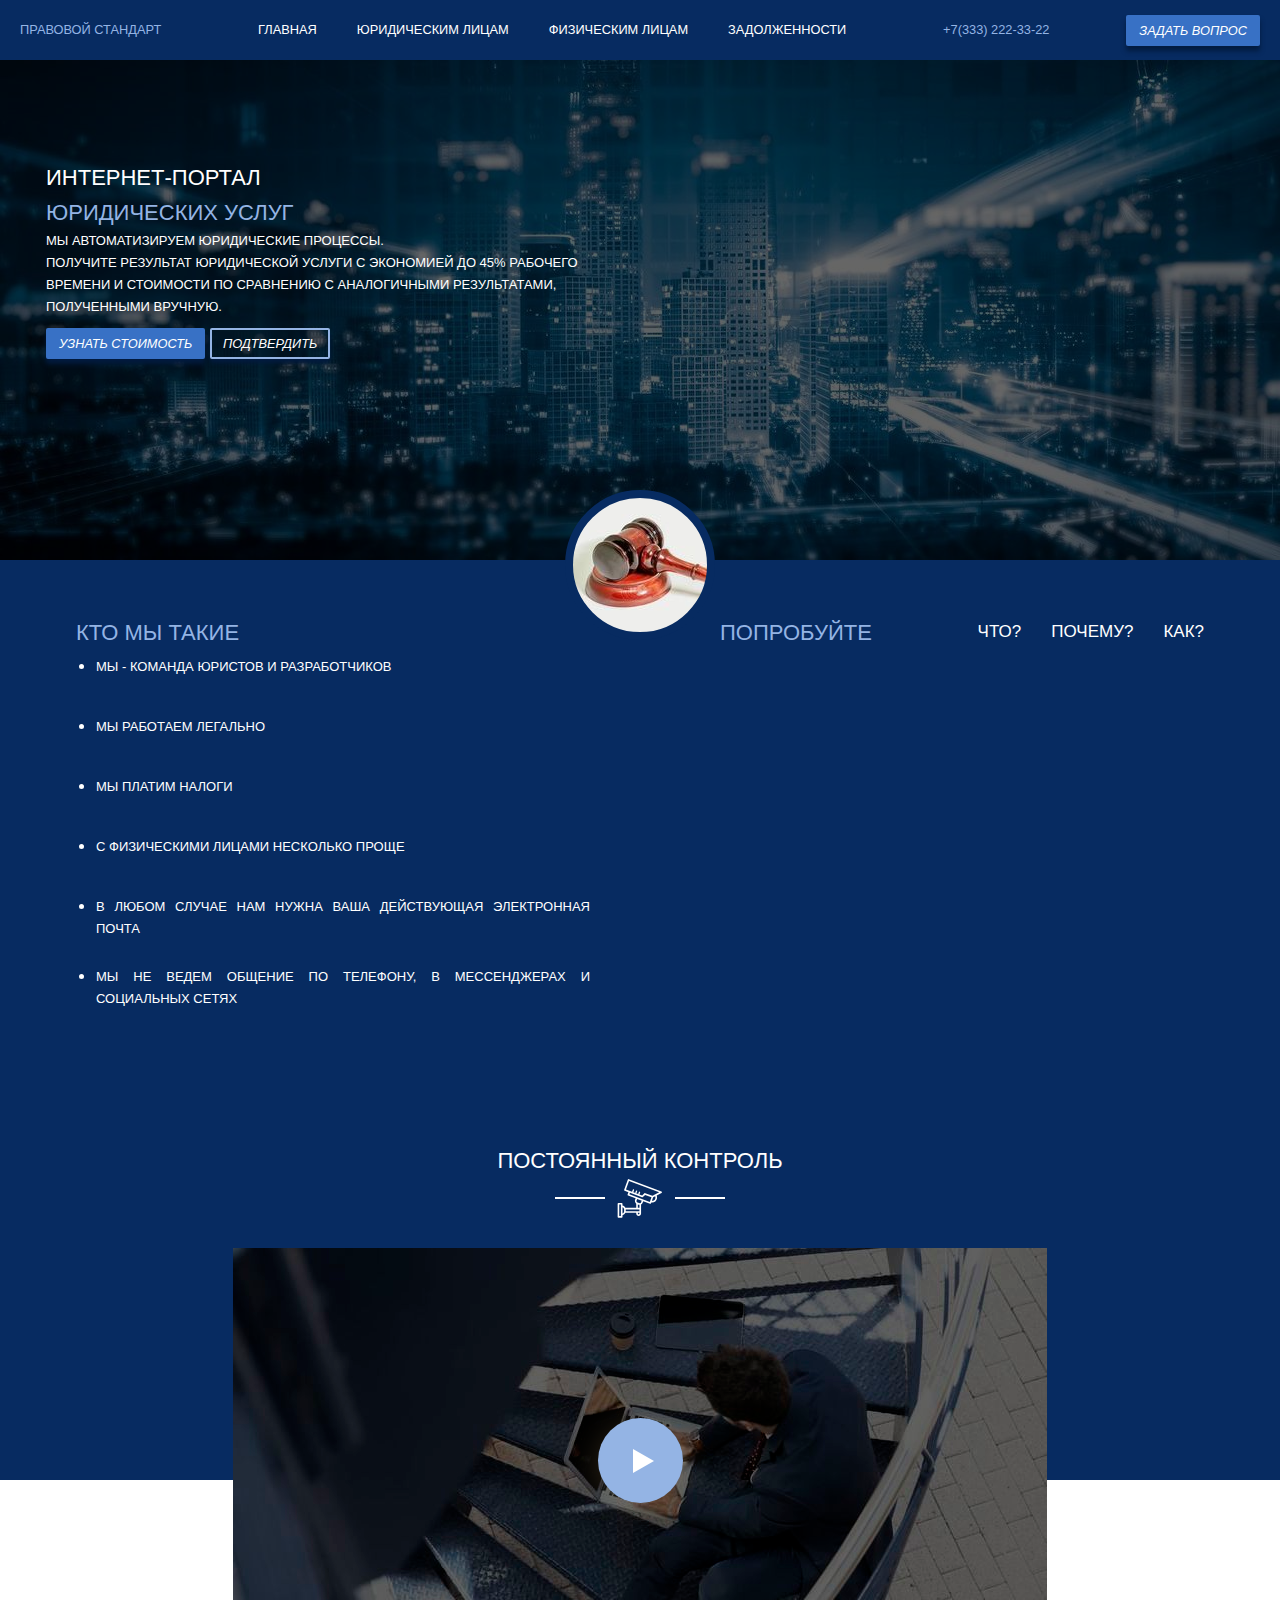
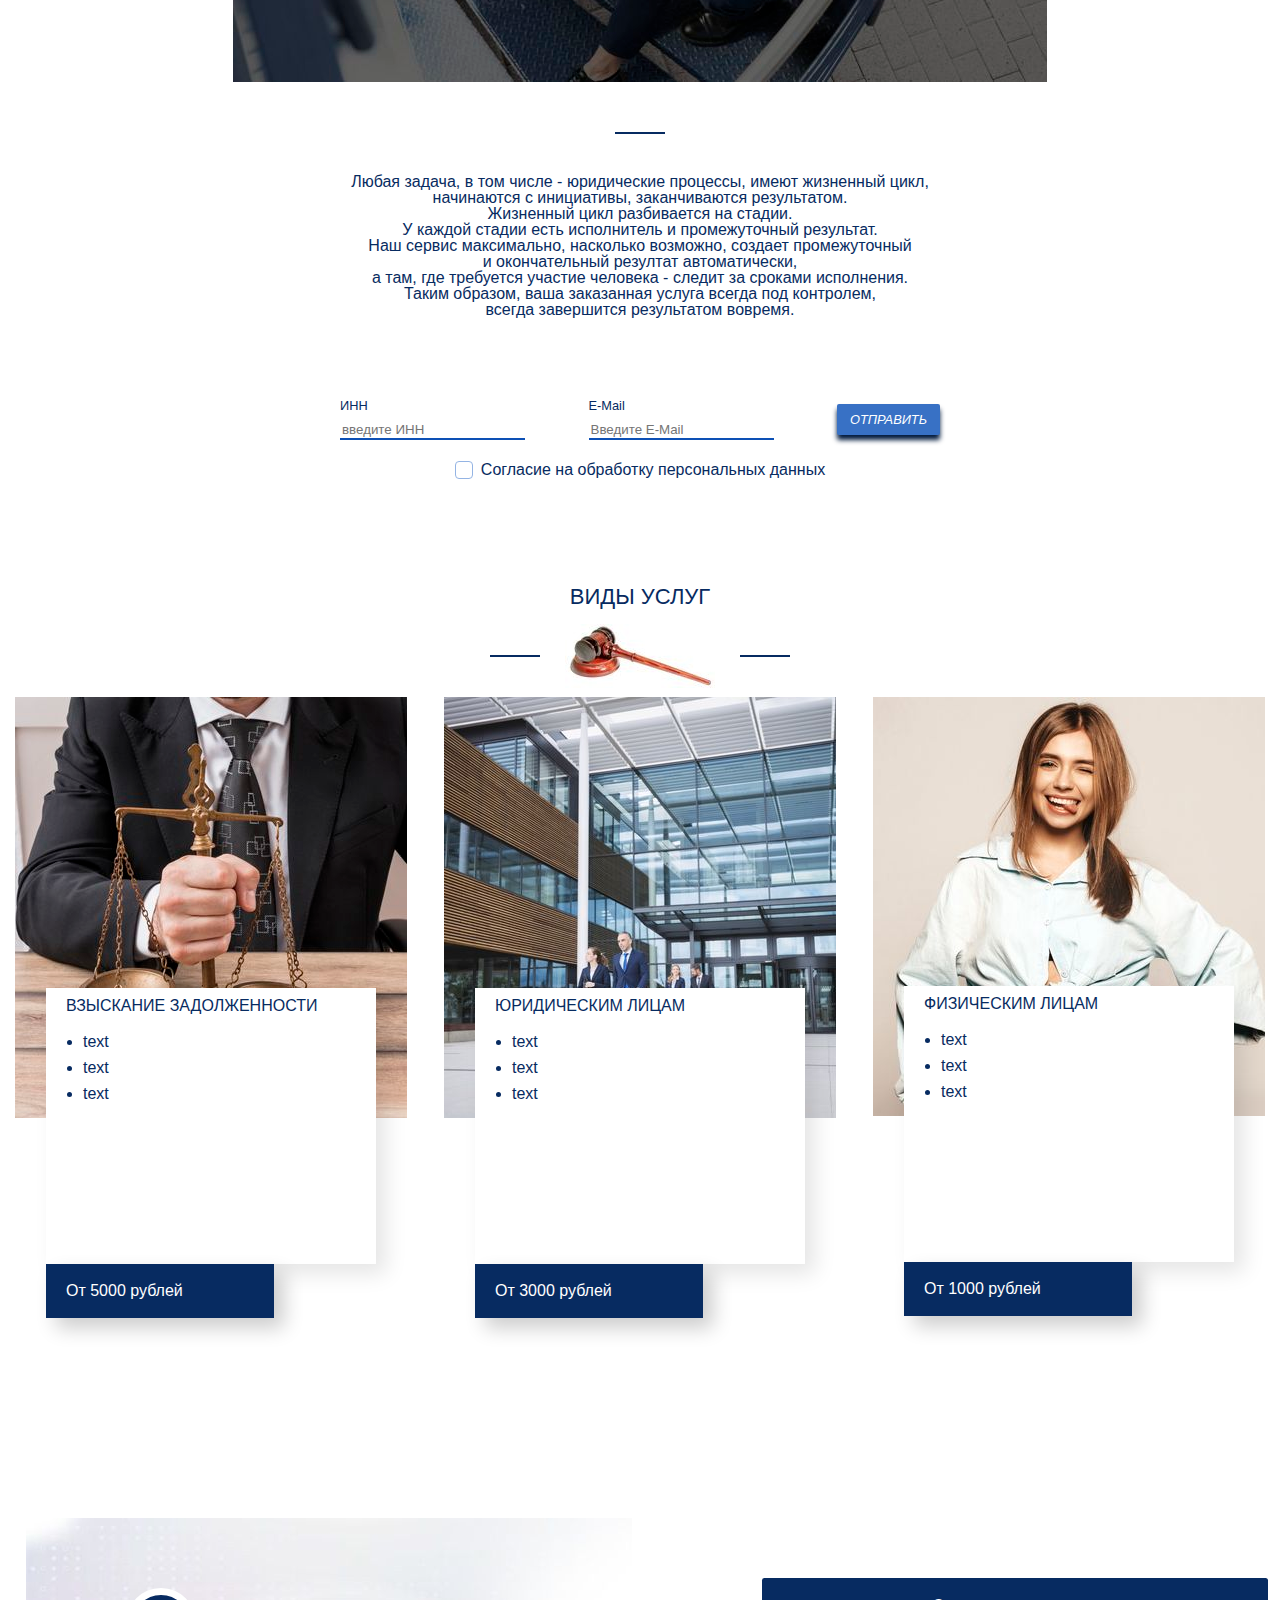
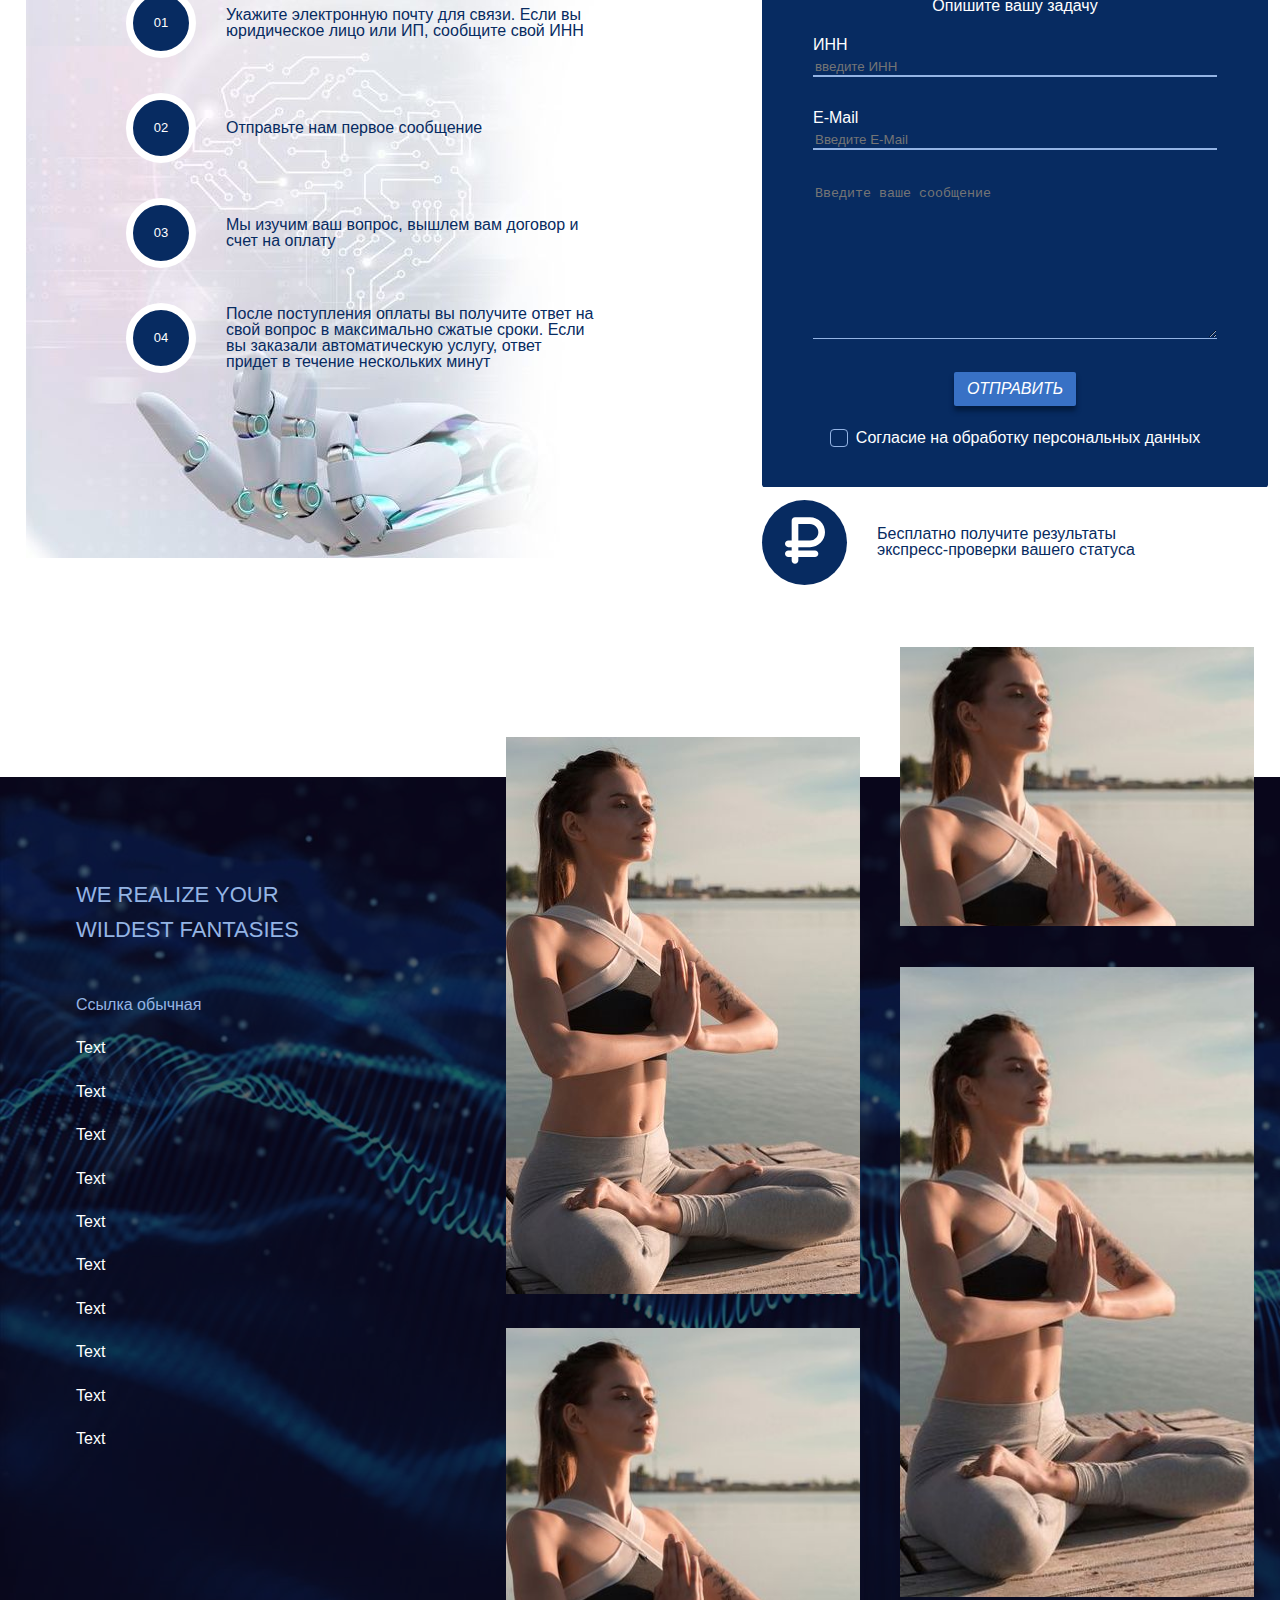
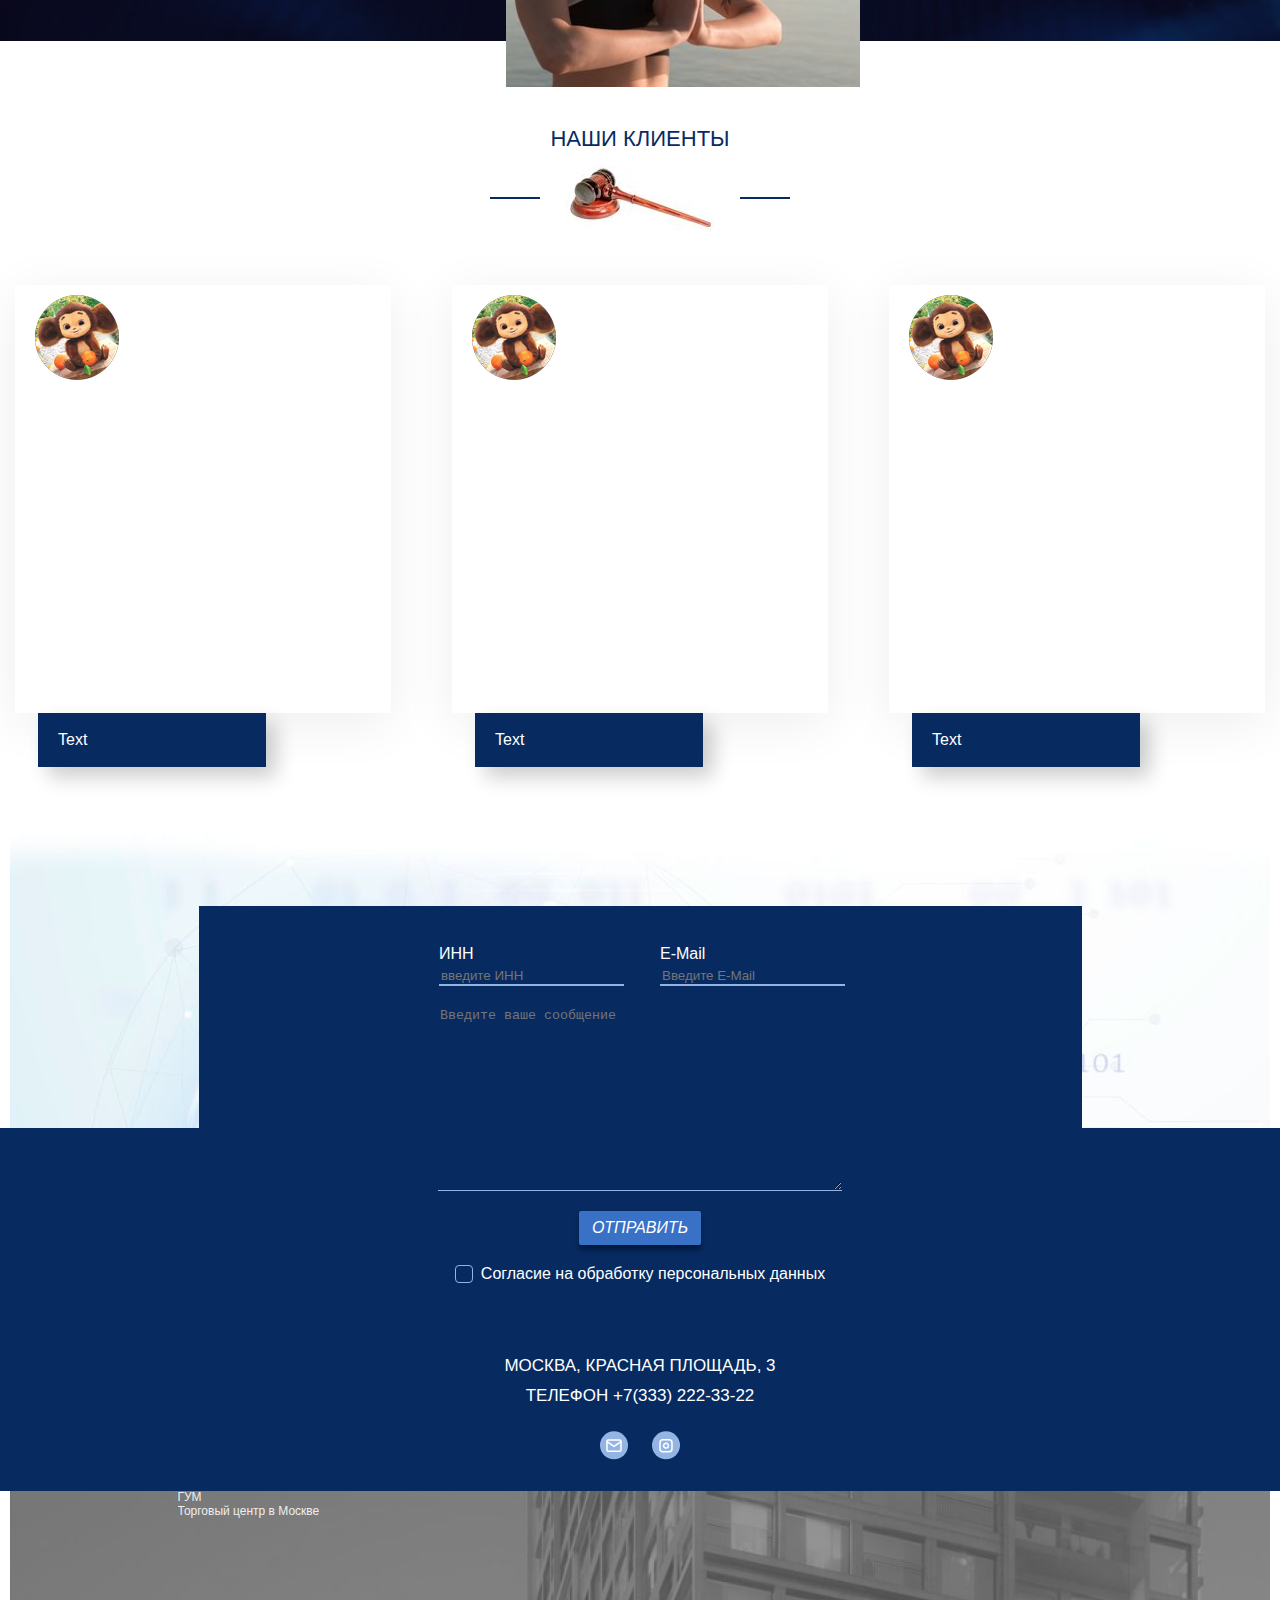
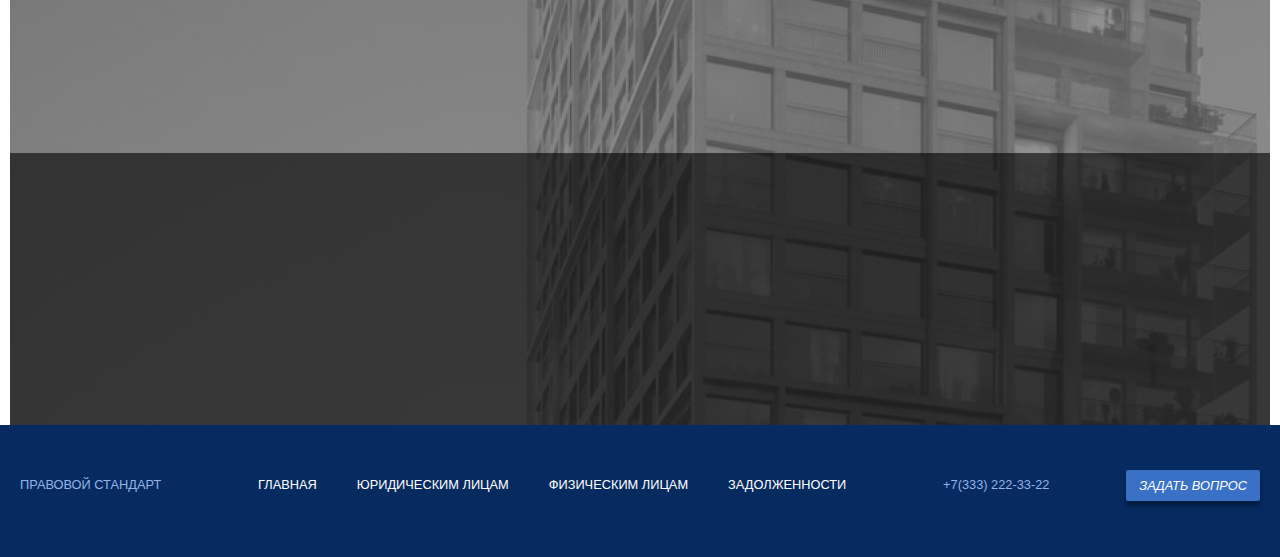
<file: index.html>
<!DOCTYPE html>
<html lang="ru">
<head>
    <meta charset="UTF-8">
    <meta http-equiv="X-UA-Compatible" content="IE=edge">
    <meta name="viewport" content="width=device-width, initial-scale=1.0">
    <link rel="stylesheet" href="styles/reset.css" type="text/css">
    <link rel="stylesheet" href="styles/fonts.css" type="text/css">
    <!-- <link rel="stylesheet" media="screen and (min-width: 1301px)" href="styles/base.css" type="text/css">
    <link rel="stylesheet" media="screen and (min-width: 1301px)" href="styles/index.css" type="text/css"> -->
    <link rel="stylesheet" href="styles/base.css" type="text/css">
    <link rel="stylesheet" href="styles/index.css" type="text/css">
    <!-- <link rel="stylesheet" media="screen and (max-width: 1300px)" href="styles/baseupto1300.css" type="text/css">
    <link rel="stylesheet" media="screen and (max-width: 1300px)" href="styles/indexupto1300.css" type="text/css">
     -->

    <title>Правовой стандарт</title>
</head>
<body>
    <header class="brend-back">
        <div class="conteiner header-content space-between">
            <div class="brend-color">
                <p>Правовой стандарт</p>
            </div>
            <nav>
                <ul class="space-between">
                    <li class="header-navigation-item"><a href="">Главная</a></li>
                    <li class="header-navigation-item"><a href="">Юридическим лицам</a></li>
                    <li class="header-navigation-item"><a href="">Физическим лицам</a></li>
                    <li class="header-navigation-item"><a href="">Задолженности</a></li>
                </ul>
            </nav>
            <a class="brend-color" href="tel:+73332223322">+7(333) 222-33-22</a>
            <button class="button header-button">задать вопрос</button>
        </div>
    </header>
    
    <section class="basic">
        <div class="conteiner zindex1">
            <div class="basic-content">
                <h1 class="title">
                    Интернет-портал<br> <span class="brend-color">юридических услуг</span>
                </h1>
                <h2 class="title-small">
                    Мы автоматизируем юридические процессы.<br>
                    Получите результат юридической услуги с экономией до 45% рабочего
                    времени и стоимости по сравнению с аналогичными результатами, полученными вручную.
                </h2>
                <div class="basic-buttons">
                    <button class="button basic-button">узнать стоимость</button>
                    <button class="button basic-button transparent-button">подтвердить</button>
                </div>
            </div>
        </div>
        <div class="conteiner circle"></div>
        <div class="basic-overlay"></div>    
    </section>

    <section class="whoweare brend-back">
        <div class="conteiner">
            <div class="wrapper">
                <div class="who-sides">
                    <h1 class="brend-color title">
                        кто мы такие
                    </h1>
                    <ul class = "whoweare-content">
                        <li class="whoweare-conten-li"> 
                            <div class="title-small whoweare-popup">Мы - команда юристов и разработчиков</div>
                            <div class="whoweare-sub-content">
                            Вся бухгалтерия и отчетность давно в цифре,
                            а юризм делается на коленке, и, зачастую, кривыми руками.
                            Мы решили изменить ситуацию. Резултаты наших услуг - работа разработанной нами интеллектуальной системы автоматизации
                             юридических процессов и создания юридически значимых сущностей. Поэтому результаты работы создаются быстро и дешево.
                            </div>
                        </li>
                        <li class="whoweare-conten-li">
                            <div class="title-small whoweare-popup">Мы работаем легально</div>
                            <div class="whoweare-sub-content">
                                Соблюдаем дейсвтующее законодательство. Ценим и соблюдаем права заказчиков наших услуг.
                                Оплачивая и получая результат услуги, вы заключаете  <a class="whoweare-link" href="#">договор оферты в электронной форме</a>.
                                В договоре подробно описана заказанная услуга и наши обязательства перед заказчиком.
                            </div>
                            
                        </li>
                        <li class="whoweare-conten-li">
                            <div class="title-small whoweare-popup">Мы платим налоги</div>
                            <div class="whoweare-sub-content">
                                Именно поэтому мы начинаем общение с коммерческими клиентами с ИНН.
                                По нему мы идентифицируем плательщика и расчитываем налог.
                                Если вы скрываете свою юридическую личность и не хотите сообщать нам свой ИНН, вам не к нам.
                            </div>
                        </li>
                        <li class="whoweare-conten-li">
                            <div class="title-small whoweare-popup">С физическими лицами несколько проще</div>
                            <div class="whoweare-sub-content">
                                Мы не собираем и не храним персональные данные, ИНН физических лиц нам не нужен.
                            </div>
                        </li>
                        <li class="whoweare-conten-li">
                            <div class="title-small whoweare-popup">В любом случае нам нужна ваша действующая электронная почта</div>
                            <div class="whoweare-sub-content">
                                Это официальный способ обмена юридически значимой информацией и документами.
                                Мы не делаем и никогда не будем делать рекламных рассылок. Вся почта от нас будет касаться либо конкретной заказанной услуги,
                                 либо критически важных сообщений о работе Портала.
                            </div>
                        </li>
                        <li class="whoweare-conten-li">
                            <div class="title-small whoweare-popup">Мы не ведем общение по телефону, в мессенджерах и социальных сетях</div>
                            <div class="whoweare-sub-content">
                                Наше время и другие ресурсы тратяться на оказание конкретной заказанной услуги и развитие Портала.
                            </div>
                        </li>
                    </ul>
                </div>
                <div class="who-sides who-right">
                    <div class="space-between flex340">
                        <div class="title title-right brend-color">
                            <p>попробуйте</p>
                        </div>
                        <nav>
                            <ul class="nav-list title-medium">
                                <li class="right-block-navigation-item" >
                                    <a href="#">что?</a>
                                    <div class="sub-content what">
                                        <a class="brend-color title-small" href="#">взыскать задолженность в упрощенном порядке</a>
                                        <div class="sub-content-text right-content-background">
                                            <p>Мы проведем досудебный порядок урегулирования спора за 5000 рублей;</p>
                                            <p>Если понадобится, сходим в арбитраж за 10000 рублей;</p>
                                            <p>Решение суда не позднее 3,5 месяцев с даты начала взыскания;</p>
                                            <p class="right-block-navigation-item">При условии, что:</p>
                                            
                                            <ul class = "whoweare-content">
                                                <li>Вы и должнки являетесь юридическим лицом или индивидуальным предпринимателем </li>
                                                <li>У вас имеется договор с должником, и документ, подтверждающий наличие задолженности</li>
                                            </ul>
                                        </div>
                                    </div>
                                </li>
                                <li class="right-block-navigation-item">
                                    <a href="#">почему?</a>
                                       <div class="sub-content why">
                                        <a class="brend-color title-small" href="#">убытки - это расходы и неполученные доходы</a>
                                        <div class="sub-content-text right-content-background">
                                            <p>Если у вас есть 10 дебиторок по 50 тысяч рублей, то из вашего оборота выпало полмиллиона.
                                                Это много. Помимо наличия задолженности, вы несете дополнительные убытки в виде неполученных доходов, 
                                                которые могли бы получить, вернув деньги в оборот.
                                            </p>
                                            <p>Идти в арбитраж "классическим" путем, за 70, 100 и больше тысяч - неразумно.</p>
                                            <p>Мы проведем работу по взысканию задолженности за вознаграждение от 5000 до 15000 рублей.</p>
                                        </div>
                                    </div>
                                </li>
                                <li class="right-block-navigation-item">
                                    <a href="#">как?</a>
                                    <div class="sub-content how">
                                        <a class="brend-color title-small" href="#">Вы присылаете нам документы из выпадающего списка</a>
                                        <div class="sub-content-text right-content-background">
                                            <ul class = "whoweare-content">
                                                <li>Документы, подтверждающие наличие задолженности</li>
                                                <ul class = "whoweare-content">
                                                    <p>Например:</p>
                                                    <li>Договор с должником</li>
                                                    <li>Платежное поручение</li>
                                                    <li>УПД</li>
                                                    <li>Акт приема-передачи</li>
                                                </ul>
                                                <li>Доверенность на представление ваших интересов для взыскании конкретной задолженности, подписанную электронной подписью</li>
                                            </ul>
                                            <p>Мы делаем все остальное</p>
                                        </div>
                                    </div>
                                </li>
                            </ul>
                        </nav>
                    </div>
                </div>
                <div class="who-sides who-right-mobile">
                    <p class="title title-right brend-color">попробуйте</p>
                    <a class="brend-color title-medium" href="#">взыскать задолженность в упрощенном порядке</a>
                    <ul>
                        <li class="title-small"> Если вы и должнки являетесь юридическим лицом или индивидуальным предпринимателем, </li>
                        <li class="title-small"> Если у вас имеется договор с должником, и документ, подтверждающий наличие задолженности,</li>
                        <li> Мы проведем досудебный порядок урегулирования спора за 5000 рублей;</li>
                        <li> Если понадобится, сходим в арбитраж за 10000 рублей;</li>
                        <li > Решение суда не позднее 3,5 месяцев с даты начала взыскания.</li>
                    </ul>
                </div>



            </div>
        </div>
    </section>
    
    <section class="control">
        <div class="conteiner">
           <div class="control-content">
                <div class="lookup">
                    <h1 class="title wrapper-title">
                        постоянный контроль
                    </h1>
                    <div class="camera space-between">
                        <div class="line-white"></div>
                        <img class="camera-image" src="images/camera.svg" alt="">
                        <div class="line-white"></div>    
                    </div>
                </div>
                <div class="lookup-button">
                    <img class="lookup-rectangle" src="images/circle-button.svg" alt="lawyer looks up">
                </div>
           </div> 
        </div>
    </section>
    <section>
        <div class="conteiner">
            <div class="control-text-content">
                    <div class="line"></div>
                    <div class="control-text">
                        <p>Любая задача, в том числе - юридические процессы, имеют жизненный цикл,</p>
                        <p>начинаются с инициативы, заканчиваются результатом.</p>
                        <p>Жизненный цикл разбивается на стадии.</p>
                        <p>У каждой стадии есть исполнитель и промежуточный результат.</p>
                        <p>Наш сервис максимально, насколько возможно, создает промежуточный</p>
                        <p>  и окончательный резултат автоматически,</p>
                        <p>а там, где требуется участие человека - следит за сроками  исполнения.</p>
                        <p>Таким образом, ваша заказанная услуга всегда под контролем,</p>
                        <p>всегда завершится результатом вовремя.</p>
                    </div>
                    <div class="control-text-mobile">
                        <p>Любая задача, в том числе - юридические процессы,</p>
                        <p>имеют жизненный цикл, начинаются с инициативы,</p>
                        <p>заканчиваются результатом.</p>
                        <p>Жизненный цикл разбивается на стадии.</p>
                        <p>У каждой стадии есть исполнитель</p>
                        <p>и промежуточный результат.</p>
                        <p>Наш сервис максимально, насколько возможно,</p>
                        <p>создает промежуточный</p>
                        <p>  и окончательный резултат автоматически,</p>
                        <p>а там, где требуется участие человека - следит</p>
                        <p>за сроками  исполнения.</p>
                        <p>Таким образом, ваша заказанная услуга всегда под</p>
                        <p>контролем, всегда завершится результатом вовремя.</p>
                    </div>
                    

                    <form action="#" class="control-content-form">
                        <div class="form-field">
                            <span class="form-text">ИНН</span>  
                            <input type="text" name="ИНН" placeholder="введите ИНН" required />
                        </div>
                        <div class="form-field">
                            <span class="form-text">E-Mail</span>  
                            <input type="email" name="name" placeholder="Введите E-Mail" required />
                        </div>
                        <button class="button" type="submit">отправить</button>
                    </form>
                    <div class="checkbox control-checbox">
                        <input type="checkbox" class="custom-checkbox" id="custom-checkbox" name="custom-checkbox" value="yes">
                        <label for="custom-checkbox">Согласие на обработку персональных данных</label>
                    </div>
                    <h1 class="title wrapper-title brend-color-dark">
                        виды услуг
                    </h1>

                    <div class="hammer">
                        <div class="line"></div>
                        <div class="hammer-small"></div>
                        <div class="line"></div>
                    </div>

                    <div class="three-blocks">
                        <div class="three-blocks-element">
                            <img class="three-blocks-image" src="images/court.jpg" alt="court">
                            <div class="three-blocks-content">
                                <p>ВЗЫСКАНИЕ ЗАДОЛЖЕННОСТИ</p>
                                <ul>
                                    <li>text</li>
                                    <li>text</li>
                                    <li>text</li>
                                </ul>
                           
                            </div>
                            <div class="three-blocks-price">
                                <p>От 5000 рублей</p>
                            </div>
                        </div>
                        <div class="three-blocks-element">
                            <img class="three-blocks-image" src="images/entity.jpg" alt="entity">
                            <div class="three-blocks-content">
                                <p>ЮРИДИЧЕСКИМ ЛИЦАМ</p>
                                <ul>
                                    <li>text</li>
                                    <li>text</li>
                                    <li>text</li>
                                </ul>
                           
                            </div>
                            <div class="three-blocks-price">
                                <p>От 3000 рублей</p>
                            </div>
                        </div>
                        <div class="three-blocks-element">
                            <img class="three-blocks-image" src="images/person-one.jpg" alt="person">
                            <div class="three-blocks-content">
                                <p>ФИЗИЧЕСКИМ ЛИЦАМ</p>
                                <ul>
                                    <li>text</li>
                                    <li>text</li>
                                    <li>text</li>
                                </ul>
                           
                            </div>
                            <div class="three-blocks-price">
                                <p>От 1000 рублей</p>
                            </div>
                        </div>
                    </div>

                    
                    
               
            </div>
        </div>
    </section>

    <section class="howitworks">
        <div class="conteiner">
            <div class="wrapper howitworks-flex">
                <div class="howitworks-left-block">
                    <div class="howitworks-left-block-content">
                        <div class="howitworks-line">
                            <div class="howitworks-line-circle">
                                <p class="title-small">01</p>
                            </div>
                            <div class="howitworks-line-text brend-color-dark">
                                <p>Укажите электронную почту для связи. Если вы юридическое лицо или ИП, сообщите свой ИНН</p>
                            </div>
                        </div>
                        <div class="howitworks-line">
                            <div class="howitworks-line-circle">
                                <p class="title-small">02</p>
                            </div>
                            <div class="howitworks-line-text brend-color-dark">
                                <p>Отправьте нам первое сообщение</p>
                            </div>
                        </div>
                        <div class="howitworks-line">
                            <div class="howitworks-line-circle">
                                <p class="title-small">03</p>
                            </div>
                            <div class="howitworks-line-text brend-color-dark">
                                <p> Мы изучим ваш вопрос, вышлем вам договор и счет на оплату</p>
                            </div>
                        </div>
                        <div class="howitworks-line">
                            <div class="howitworks-line-circle">
                                <p class="title-small">04</p>
                            </div>
                            <div class="howitworks-line-text brend-color-dark">
                                <p> После поступления оплаты вы получите ответ на свой вопрос в максимально сжатые сроки.
                                    Если вы заказали автоматическую услугу, ответ придет в течение нескольких минут</p>
                                
                            </div>
                        </div>
                    </div>
                    
                </div>
                <div class="howitworks-right-block">
                    <div class="howitworks-right-block-top">
                        <p>Опишите вашу задачу</p>
                        <form action="#" class="howitworks-right-block-form">
                            <div class="form-field">
                                <span class="form-text">ИНН</span>  
                                <input type="text" name="ИНН" placeholder="введите ИНН" required />
                            </div>
                            <div class="form-field">
                                <span class="form-text">E-Mail</span>  
                                <input type="email" name="name" placeholder="Введите E-Mail" required />
                            </div>

                            <textarea rows="10" cols="45" name="text" placeholder="Введите ваше сообщение"></textarea>
                            
                            
                            <button class="button" type="submit">отправить</button>
                            
                        </form>
                        <div class="checkbox howitworks-custom-checkbox">
                            <input type="checkbox" class="custom-checkbox" id="howitworks-custom-checkbox" name="howitworks-custom-checkbox" value="yes">
                            <label for="howitworks-custom-checkbox">Согласие на обработку персональных данных</label>
                        </div>

                    </div>
                    <div class="free-checkup">
                        <div>
                            <button class="howitworks-right-block-circle">
                                <img class="ruble" src="images/ruble.svg" alt="ruble">
                            </button>
                        </div>
                        
                        <p class="howitworks-line-text ">Бесплатно получите результаты <br> экспресс-проверки вашего статуса</p>
                        
                    </div>

                        
                    
                </div>
            </div>
        </div>
    </section>

    <section class="basic-bottom">
        <div class="conteiner">
            <div class="wrapper basic-bottom-mobile">
                <div class="basic-bottom-left">
                    <h1 class="brend-color title wrapper-title">We realize your</h1>
                    <h1 class="brend-color title wrapper-title">wildest fantasies</h1>
                    <div class="basic-bottom-slides">
                        <img class="arrows" src="images/arrowleft.svg" alt="left button">
                        <img class="arrows" src="images/arrowright.svg" alt="left button">
                    </div>
                    <ul class="basic-bottom-list">
                        <li><a class="whoweare-link" href="#">Ссылка обычная</a></li>
                        <li>Text</li>
                        <li>Text</li>
                        <li>Text</li>
                        <li>Text</li>
                        <li>Text</li>
                        <li>Text</li>
                        <li>Text</li>
                        <li>Text</li>
                        <li>Text</li>
                        <li>Text</li>

                    </ul>
                </div>
                <div class="basic-bottom-center">
                    <img src="images/lt.jpg" alt="girl">
                    <img src="images/lb.jpg" alt="girl">
                </div>
                
                <div class="basic-bottom-right">
                    <img src="images/rt.jpg" alt="girl">
                    <img src="images/rb.jpg" alt="girl">

                </div>
            </div>
        </div>
        <div class="basic-overlay basic-bottom-overlay-height"></div>
    </section>

    <section class="clients">
        <div class="conteiner">
            <div class="center-content">
                    <h1 class="title wrapper-title brend-color-dark">
                        наши клиенты
                    </h1>

                    <div class="hammer">
                        <div class="line"></div>
                        <div class="hammer-small"></div>
                        <div class="line"></div>
                    </div>
                    <div class="center-text">
                        <p>80% наших клиентов рекомендуют нас своим партнерам, контрагентам, знакомым</p>
                    </div>
                    <div class="three-blocks clients-three-blocks">
                        <div class="three-blocks-element">
                            <div class="three-blocks-content clients-content">
                                <div class="clients-name">
                                    <img src="images/chebur.png" alt="">
                                <p>Василий Алибабаевич</p>
                                </div>
                                <ul>
                                    <li>text</li>
                                    <li>text</li>
                                    <li>text</li>
                                </ul>
                            </div>
                            <div class="three-blocks-price">
                                <p>Text</p>
                            </div>
                        </div>
                        <div class="three-blocks-element">
                            <div class="three-blocks-content clients-content">
                                <div class="clients-name">
                                    <img src="images/chebur.png" alt="">
                                <p>Василий Алибабаевич</p>
                                </div>
                                <ul>
                                    <li>text</li>
                                    <li>text</li>
                                    <li>text</li>
                                </ul>
                            </div>
                            <div class="three-blocks-price">
                                <p>Text</p>
                            </div>
                        </div>
                        <div class="three-blocks-element">
                            <div class="three-blocks-content clients-content">
                                <div class="clients-name">
                                    <img src="images/chebur.png" alt="">
                                <p>Василий Алибабаевич</p>
                                </div>
                                <ul>
                                    <li>text</li>
                                    <li>text</li>
                                    <li>text</li>
                                </ul>
                           
                            </div>
                            <div class="three-blocks-price">
                                <p>Text</p>
                            </div>
                        </div>
                    </div>
 
            </div>
        </div>
    </section>
    
    <section class="before-bottom-form">
        <div class="conteiner before-bottom-form-background-image">
        </div>
    </section>

    <section class="bottom-form-block">
        <div class="bottom-form-background">
            <form class="bottom-form" action="#" >
                <div class="space-between bottom-form-widht">
                    <div class="form-field bottom-form-firstline">
                        <span class="form-text">ИНН</span>  
                        <input type="text" name="ИНН" placeholder="введите ИНН" required />
                    </div>
                    <div class="form-field bottom-form-firstline">
                        <span class="form-text">E-Mail</span>  
                        <input type="email" name="name" placeholder="Введите E-Mail" required />
                    </div>

                </div>
                
                <textarea class="bottom-form-textarea"  rows="12"  name="text" placeholder="Введите ваше сообщение"></textarea>
                <button class="button bottom-form-button" type="submit">отправить</button>
            
                <div class="checkbox">
                    <input type="checkbox" class="custom-checkbox" id="bottom-custom-checkbox" name="bottom-custom-checkbox" value="yes">
                    <label class="bottom-checkbox-font"  for="bottom-custom-checkbox">Согласие на обработку персональных данных</label>
                </div>  
            
            </form>
            


        </div>
        <div class="bottom-form-address">
            <div class="bottom-form-address-content">
                <h1 class="title-medium">Москва, Красная площадь, 3</h1>
                <h1 class="title-medium">Телефон +7(333) 222-33-22</h1>
                <div class="bottom-form-address-icons">
                    <img src="images/envelop.svg" alt="">
                    <img src="images/insta.svg" alt="">
                </div>
            </div>
            
        </div>
        
    </section>

    <section>
        <div class="conteiner map">
            <div class="map-mobile" style="position:relative;overflow:hidden;">
                <a href="https://yandex.ru/maps/org/gum/1331623198/?utm_medium=mapframe&utm_source=maps" style="color:#eee;font-size:12px;position:absolute;top:0px;">ГУМ</a>
                <a href="https://yandex.ru/maps/213/moscow/category/shopping_mall/184108083/?utm_medium=mapframe&utm_source=maps" style="color:#eee;font-size:12px;position:absolute;top:14px;">Торговый центр в Москве</a>
                <iframe class="map-frame" src="https://yandex.ru/map-widget/v1/?indoorLevel=1&ll=37.621958%2C55.753547&mode=poi&poi%5Bpoint%5D=37.621181%2C55.754572&poi%5Buri%5D=ymapsbm1%3A%2F%2Forg%3Foid%3D1331623198&z=16.88" frameborder="1" allowfullscreen="true" style="position:relative;"></iframe>
            </div>
        </div>
        <div class="map-bottom-overlay">
            <div class="map-bottom-overlay-content">
                
            </div>
        </div>
    </section>
    <footer class="brend-back">
        <div class="conteiner header-content space-between">
            <div class="logo brend-color">
                <p>Правовой стандарт</p>
            </div>
            <nav>
                <ul class="space-between">
                    <li class="header-navigation-item"><a href="">Главная</a></li>
                    <li class="header-navigation-item"><a href="">Юридическим лицам</a></li>
                    <li class="header-navigation-item"><a href="">Физическим лицам</a></li>
                    <li class="header-navigation-item"><a href="">Задолженности</a></li>
                </ul>
            </nav>
            <a class="header-contact brend-color" href="tel:+73332223322">+7(333) 222-33-22</a>
            <button class="button header-button ">задать вопрос</button>
        </div>
    </footer>
</main>
</body>
</html>
</file>
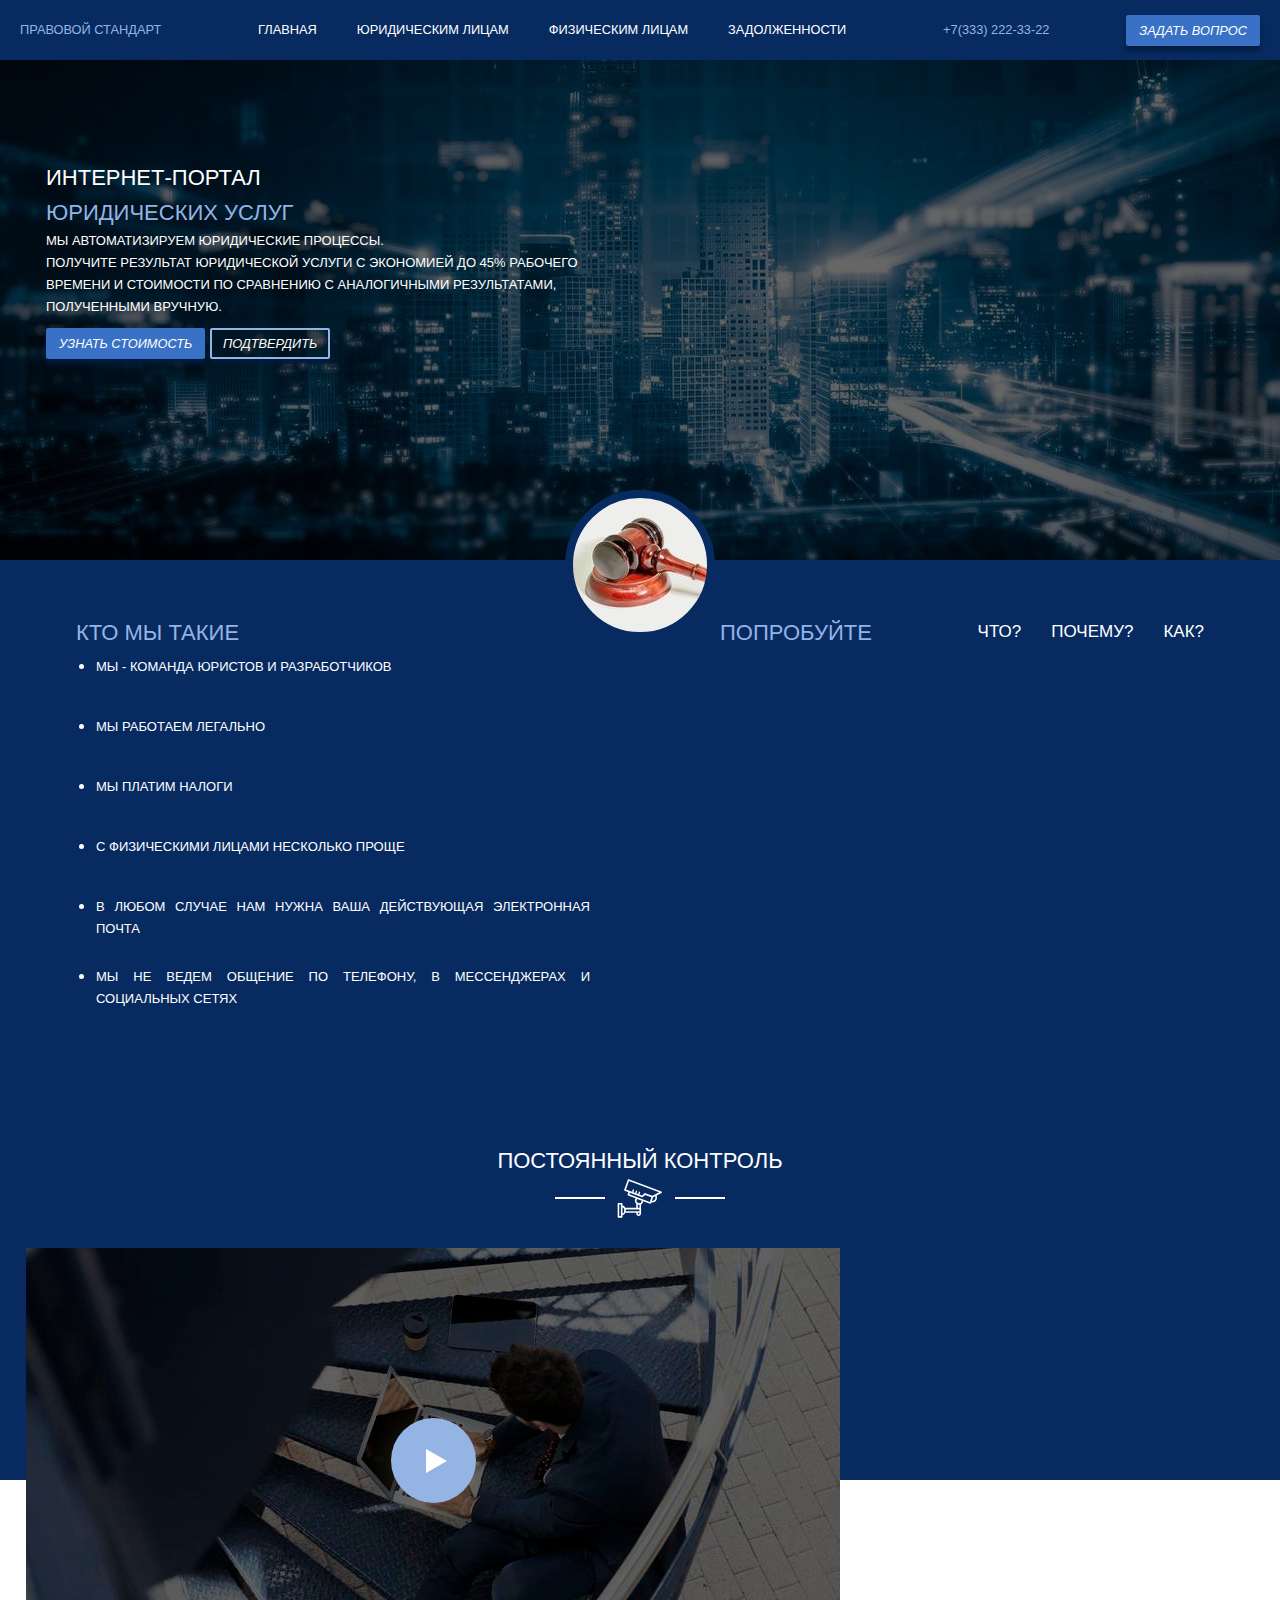
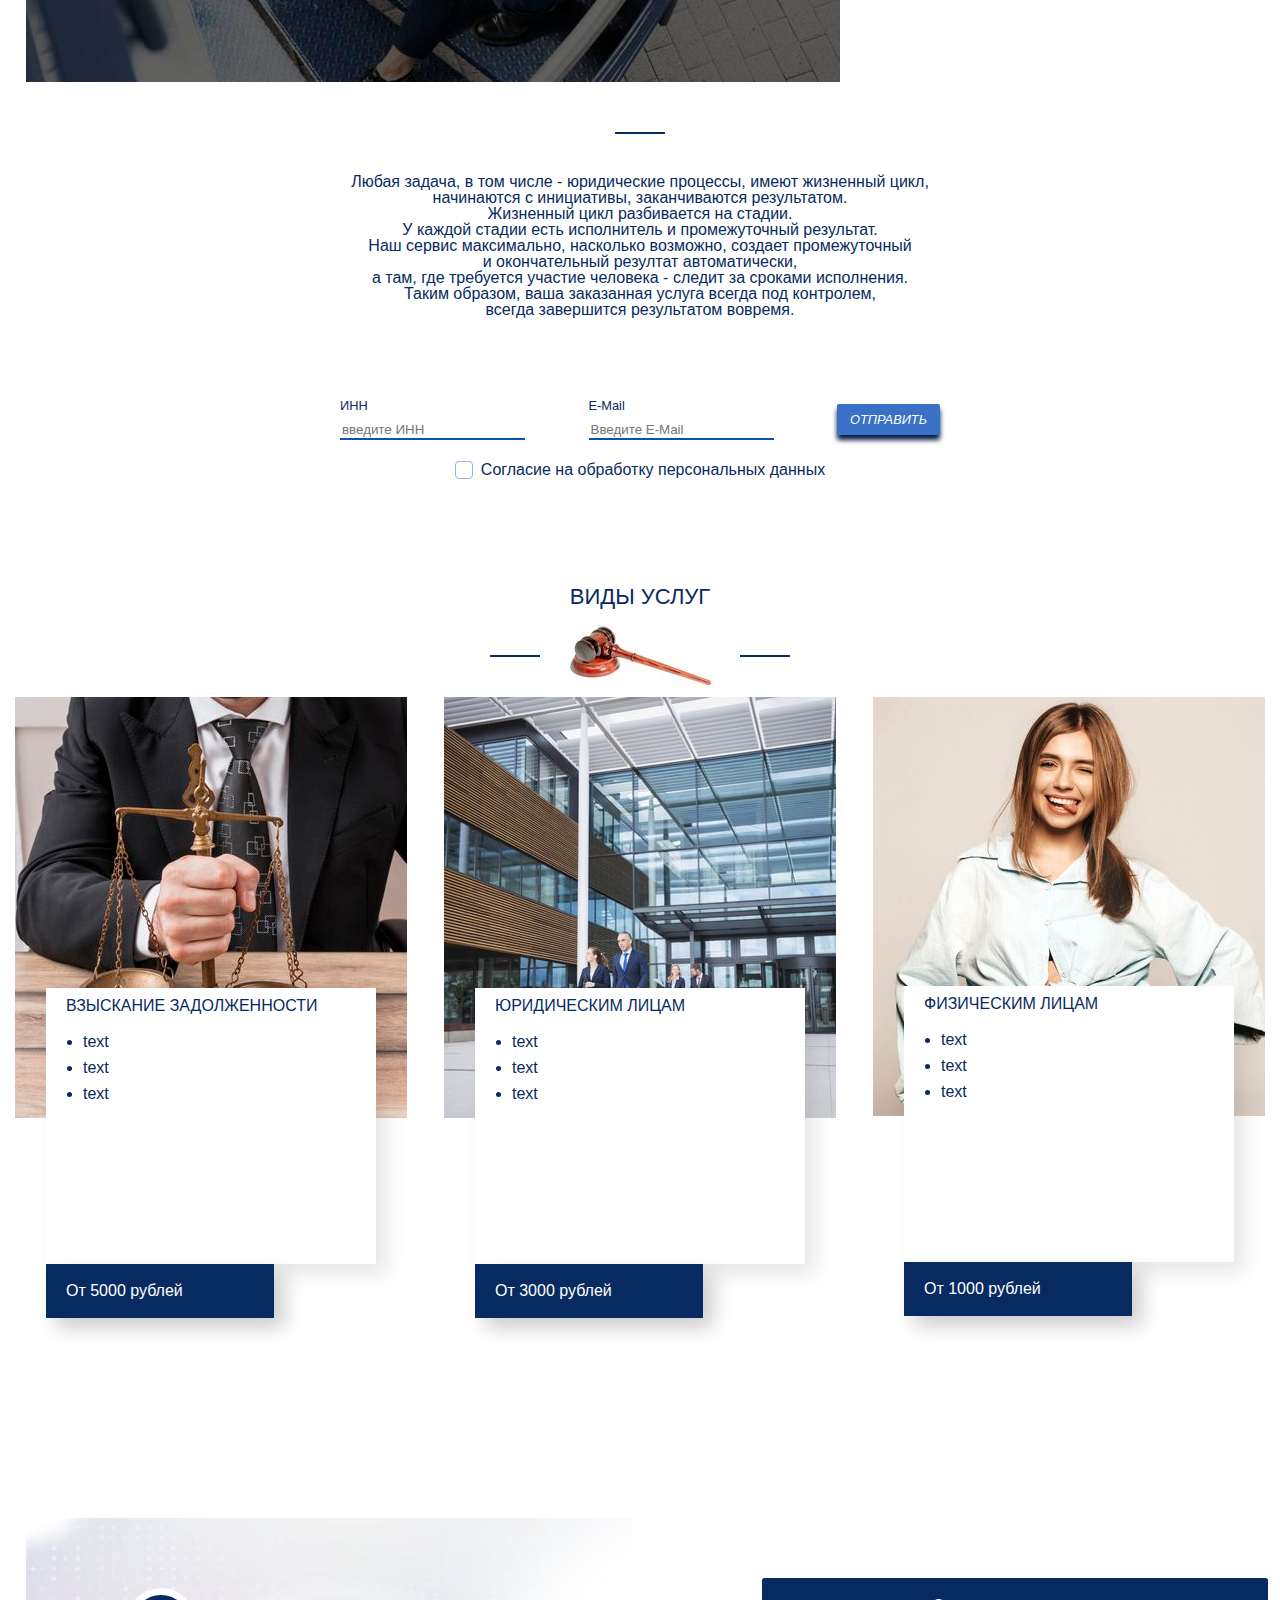
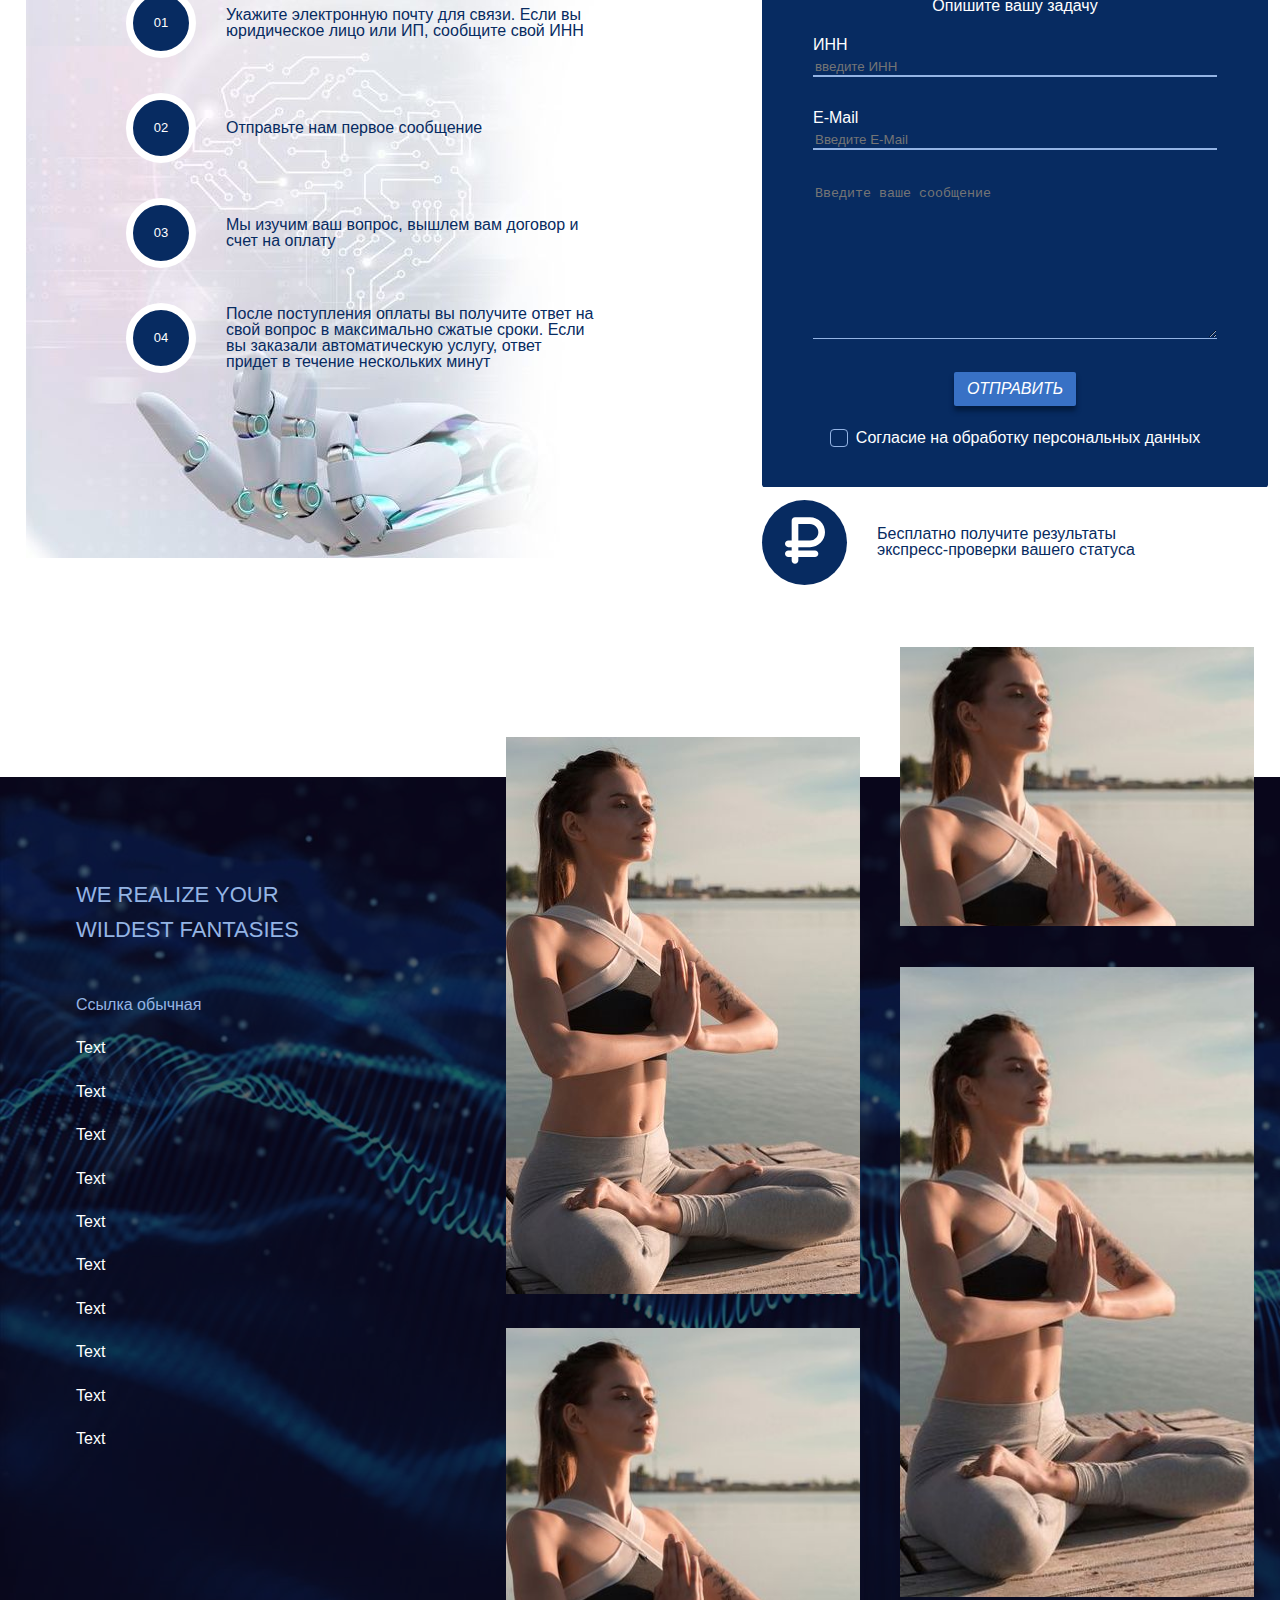
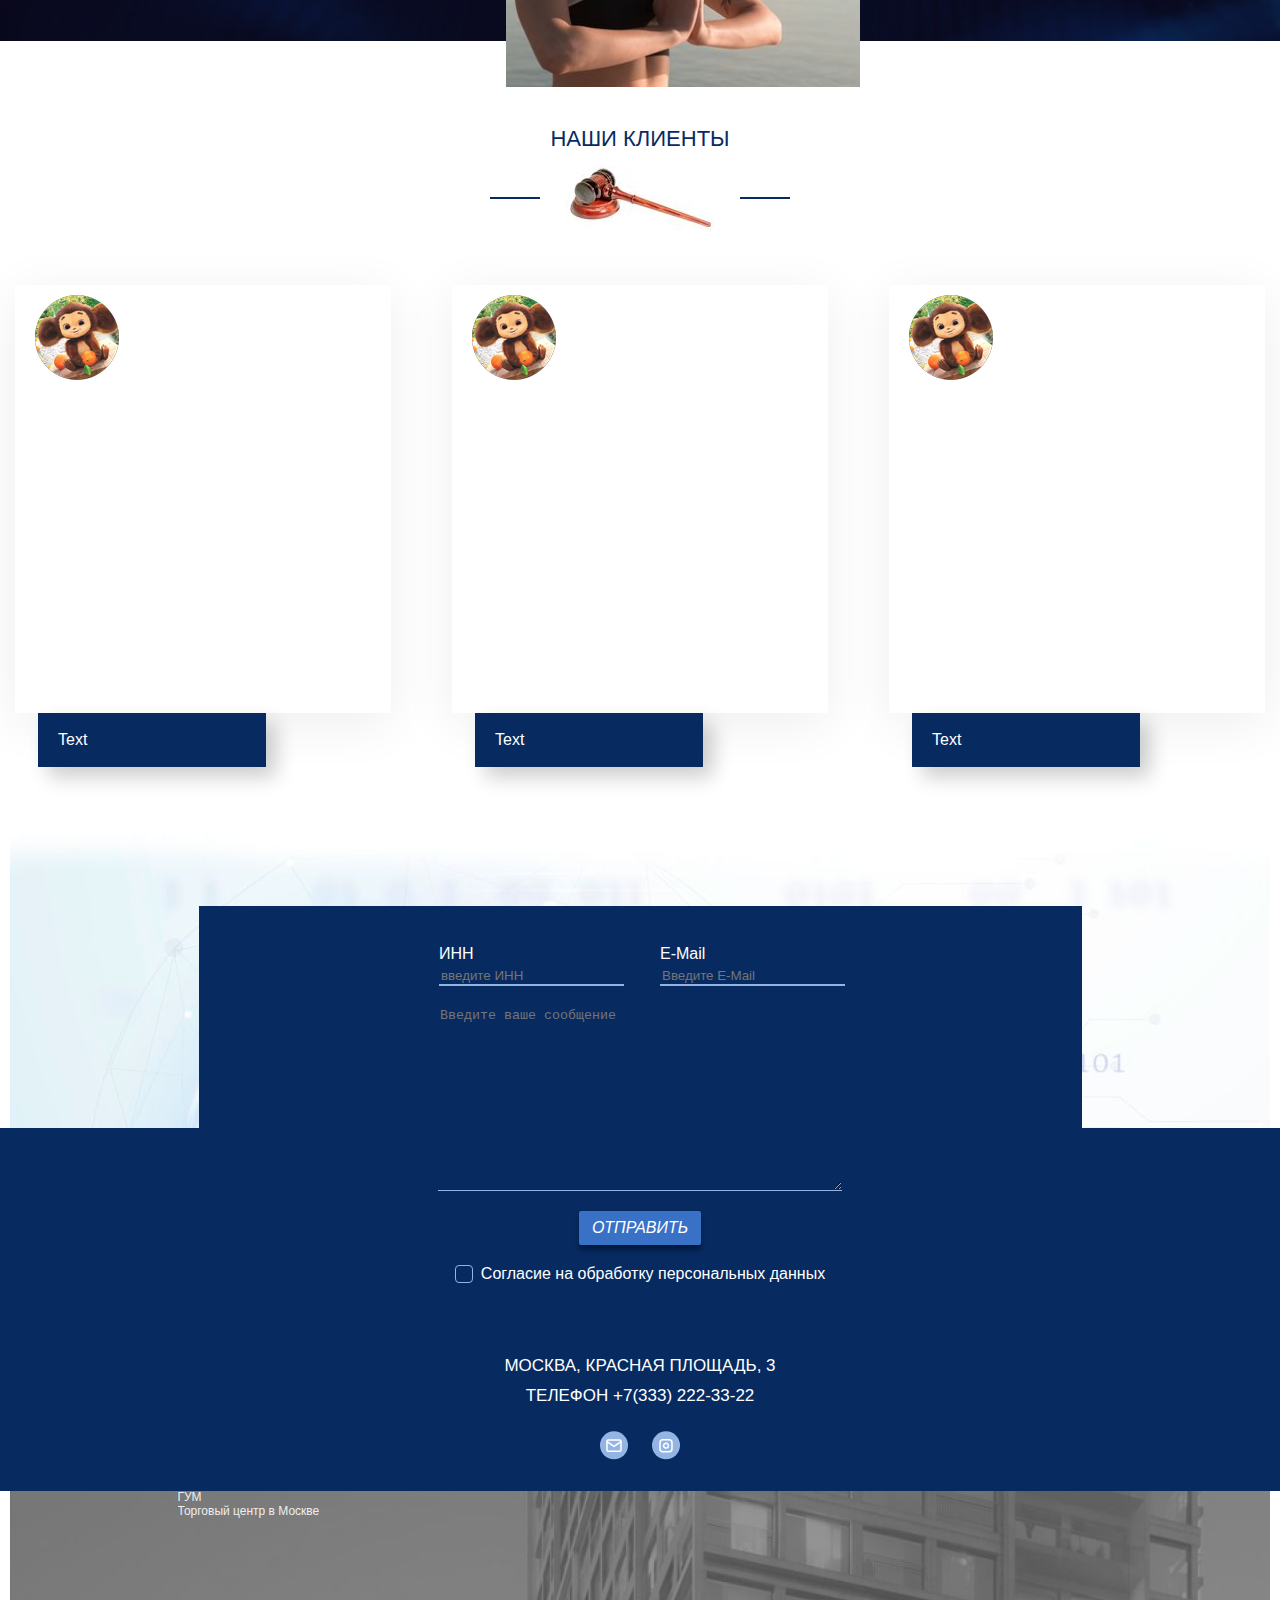
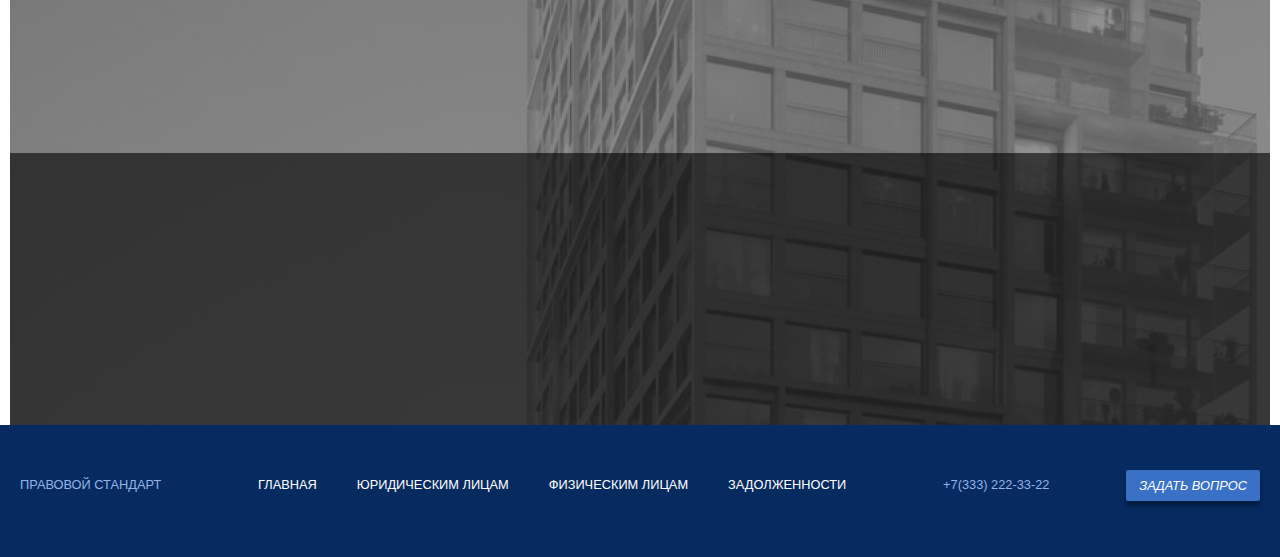
<file: Версия до правок.html>
<!DOCTYPE html>
<html lang="ru">
<head>
    <meta charset="UTF-8">
    <meta http-equiv="X-UA-Compatible" content="IE=edge">
    <meta name="viewport" content="width=device-width, initial-scale=1.0">
    <link rel="stylesheet" href="styles/reset.css" type="text/css">
    <link rel="stylesheet" href="styles/fonts.css" type="text/css">
    <!-- <link rel="stylesheet" media="screen and (min-width: 1301px)" href="styles/base.css" type="text/css">
    <link rel="stylesheet" media="screen and (min-width: 1301px)" href="styles/index.css" type="text/css"> -->
    <link rel="stylesheet" href="styles/base.css" type="text/css">
    <link rel="stylesheet" href="styles/index.css" type="text/css">
    <!-- <link rel="stylesheet" media="screen and (max-width: 1300px)" href="styles/baseupto1300.css" type="text/css">
    <link rel="stylesheet" media="screen and (max-width: 1300px)" href="styles/indexupto1300.css" type="text/css">
     -->

    <title>Правовой стандарт</title>
</head>
<body>
    <header class="brend-back">
        <div class="conteiner header-content space-between">
            <div class="brend-color">
                <p>Правовой стандарт</p>
            </div>
            <nav>
                <ul class="space-between">
                    <li class="header-navigation-item"><a href="">Главная</a></li>
                    <li class="header-navigation-item"><a href="">Юридическим лицам</a></li>
                    <li class="header-navigation-item"><a href="">Физическим лицам</a></li>
                    <li class="header-navigation-item"><a href="">Задолженности</a></li>
                </ul>
            </nav>
            <a class="brend-color" href="tel:+73332223322">+7(333) 222-33-22</a>
            <button class="button header-button">задать вопрос</button>
        </div>
    </header>
    
    <section class="basic">
        <div class="conteiner zindex1">
            <div class="basic-content">
                <h1 class="title">
                    Интернет-портал<br> <span class="brend-color">юридических услуг</span>
                </h1>
                <h2 class="title-small">
                    Мы автоматизируем юридические процессы.<br>
                    Получите результат юридической услуги с экономией до 45% рабочего
                    времени и стоимости по сравнению с аналогичными результатами, полученными вручную.
                </h2>
                <div class="basic-buttons">
                    <button class="button basic-button">узнать стоимость</button>
                    <button class="button basic-button transparent-button">подтвердить</button>
                </div>
            </div>
        </div>
        <div class="conteiner circle"></div>
        <div class="basic-overlay"></div>    
    </section>

    <section class="whoweare brend-back">
        <div class="conteiner">
            <div class="wrapper">
                <div class="who-sides">
                    <h1 class="brend-color title">
                        кто мы такие
                    </h1>
                    <ul class = "whoweare-content">
                        <li class="whoweare-conten-li"> 
                            <div class="title-small whoweare-popup">Мы - команда юристов и разработчиков</div>
                            <div class="whoweare-sub-content">
                            Вся бухгалтерия и отчетность давно в цифре,
                            а юризм делается на коленке, и, зачастую, кривыми руками.
                            Мы решили изменить ситуацию. Резултаты наших услуг - работа разработанной нами интеллектуальной системы автоматизации
                             юридических процессов и создания юридически значимых сущностей. Поэтому результаты работы создаются быстро и дешево.
                            </div>
                        </li>
                        <li class="whoweare-conten-li">
                            <div class="title-small whoweare-popup">Мы работаем легально</div>
                            <div class="whoweare-sub-content">
                                Соблюдаем дейсвтующее законодательство. Ценим и соблюдаем права заказчиков наших услуг.
                                Оплачивая и получая результат услуги, вы заключаете  <a class="whoweare-link" href="#">договор оферты в электронной форме</a>.
                                В договоре подробно описана заказанная услуга и наши обязательства перед заказчиком.
                            </div>
                            
                        </li>
                        <li class="whoweare-conten-li">
                            <div class="title-small whoweare-popup">Мы платим налоги</div>
                            <div class="whoweare-sub-content">
                                Именно поэтому мы начинаем общение с коммерческими клиентами с ИНН.
                                По нему мы идентифицируем плательщика и расчитываем налог.
                                Если вы скрываете свою юридическую личность и не хотите сообщать нам свой ИНН, вам не к нам.
                            </div>
                        </li>
                        <li class="whoweare-conten-li">
                            <div class="title-small whoweare-popup">С физическими лицами несколько проще</div>
                            <div class="whoweare-sub-content">
                                Мы не собираем и не храним персональные данные, ИНН физических лиц нам не нужен.
                            </div>
                        </li>
                        <li class="whoweare-conten-li">
                            <div class="title-small whoweare-popup">В любом случае нам нужна ваша действующая электронная почта</div>
                            <div class="whoweare-sub-content">
                                Это официальный способ обмена юридически значимой информацией и документами.
                                Мы не делаем и никогда не будем делать рекламных рассылок. Вся почта от нас будет касаться либо конкретной заказанной услуги,
                                 либо критически важных сообщений о работе Портала.
                            </div>
                        </li>
                        <li class="whoweare-conten-li">
                            <div class="title-small whoweare-popup">Мы не ведем общение по телефону, в мессенджерах и социальных сетях</div>
                            <div class="whoweare-sub-content">
                                Наше время и другие ресурсы тратяться на оказание конкретной заказанной услуги и развитие Портала.
                            </div>
                        </li>
                    </ul>
                </div>
                <div class="who-sides who-right">
                    <div class="space-between flex340">
                        <div class="title title-right brend-color">
                            <p>попробуйте</p>
                        </div>
                        <nav>
                            <ul class="nav-list title-medium">
                                <li class="right-block-navigation-item" >
                                    <a href="#">что?</a>
                                    <div class="sub-content what">
                                        <a class="brend-color title-small" href="#">взыскать задолженность в упрощенном порядке</a>
                                        <div class="sub-content-text right-content-background">
                                            <p>Мы проведем досудебный порядок урегулирования спора за 5000 рублей;</p>
                                            <p>Если понадобится, сходим в арбитраж за 10000 рублей;</p>
                                            <p>Решение суда не позднее 3,5 месяцев с даты начала взыскания;</p>
                                            <p class="right-block-navigation-item">При условии, что:</p>
                                            
                                            <ul class = "whoweare-content">
                                                <li>Вы и должнки являетесь юридическим лицом или индивидуальным предпринимателем </li>
                                                <li>У вас имеется договор с должником, и документ, подтверждающий наличие задолженности</li>
                                            </ul>
                                        </div>
                                    </div>
                                </li>
                                <li class="right-block-navigation-item">
                                    <a href="#">почему?</a>
                                       <div class="sub-content why">
                                        <a class="brend-color title-small" href="#">убытки - это расходы и неполученные доходы</a>
                                        <div class="sub-content-text right-content-background">
                                            <p>Если у вас есть 10 дебиторок по 50 тысяч рублей, то из вашего оборота выпало полмиллиона.
                                                Это много. Помимо наличия задолженности, вы несете дополнительные убытки в виде неполученных доходов, 
                                                которые могли бы получить, вернув деньги в оборот.
                                            </p>
                                            <p>Идти в арбитраж "классическим" путем, за 70, 100 и больше тысяч - неразумно.</p>
                                            <p>Мы проведем работу по взысканию задолженности за вознаграждение от 5000 до 15000 рублей.</p>
                                        </div>
                                    </div>
                                </li>
                                <li class="right-block-navigation-item">
                                    <a href="#">как?</a>
                                    <div class="sub-content how">
                                        <a class="brend-color title-small" href="#">Вы присылаете нам документы из выпадающего списка</a>
                                        <div class="sub-content-text right-content-background">
                                            <ul class = "whoweare-content">
                                                <li>Документы, подтверждающие наличие задолженности</li>
                                                <ul class = "whoweare-content">
                                                    <p>Например:</p>
                                                    <li>Договор с должником</li>
                                                    <li>Платежное поручение</li>
                                                    <li>УПД</li>
                                                    <li>Акт приема-передачи</li>
                                                </ul>
                                                <li>Доверенность на представление ваших интересов для взыскании конкретной задолженности, подписанную электронной подписью</li>
                                            </ul>
                                            <p>Мы делаем все остальное</p>
                                        </div>
                                    </div>
                                </li>
                            </ul>
                        </nav>
                    </div>
                </div>
                <div class="who-sides who-right-mobile">
                    <p class="title title-right brend-color">попробуйте</p>
                    <a class="brend-color title-medium" href="#">взыскать задолженность в упрощенном порядке</a>
                    <ul>
                        <li class="title-small"> Если вы и должнки являетесь юридическим лицом или индивидуальным предпринимателем, </li>
                        <li class="title-small"> Если у вас имеется договор с должником, и документ, подтверждающий наличие задолженности,</li>
                        <li> Мы проведем досудебный порядок урегулирования спора за 5000 рублей;</li>
                        <li> Если понадобится, сходим в арбитраж за 10000 рублей;</li>
                        <li > Решение суда не позднее 3,5 месяцев с даты начала взыскания.</li>
                    </ul>
                </div>



            </div>
        </div>
    </section>
    
    <section class="control">
        <div class="conteiner">
           <div>
                <div class="lookup">
                    <h1 class="title wrapper-title">
                        постоянный контроль
                    </h1>
                    <div class="camera space-between">
                        <div class="line-white"></div>
                        <img class="camera-image" src="images/camera.svg" alt="">
                        <div class="line-white"></div>    
                    </div>
                </div>
                <div class="lookup-button">
                    <img class="lookup-rectangle" src="images/circle-button.svg" alt="lawyer looks up">
                </div>
           </div> 
        </div>
    </section>
    <section>
        <div class="conteiner">
            <div class="control-text-content">
                    <div class="line"></div>
                    <div class="control-text">
                        <p>Любая задача, в том числе - юридические процессы, имеют жизненный цикл,</p>
                        <p>начинаются с инициативы, заканчиваются результатом.</p>
                        <p>Жизненный цикл разбивается на стадии.</p>
                        <p>У каждой стадии есть исполнитель и промежуточный результат.</p>
                        <p>Наш сервис максимально, насколько возможно, создает промежуточный</p>
                        <p>  и окончательный резултат автоматически,</p>
                        <p>а там, где требуется участие человека - следит за сроками  исполнения.</p>
                        <p>Таким образом, ваша заказанная услуга всегда под контролем,</p>
                        <p>всегда завершится результатом вовремя.</p>
                    </div>
                    <div class="control-text-mobile">
                        <p>Любая задача, в том числе - юридические процессы,</p>
                        <p>имеют жизненный цикл, начинаются с инициативы,</p>
                        <p>заканчиваются результатом.</p>
                        <p>Жизненный цикл разбивается на стадии.</p>
                        <p>У каждой стадии есть исполнитель</p>
                        <p>и промежуточный результат.</p>
                        <p>Наш сервис максимально, насколько возможно,</p>
                        <p>создает промежуточный</p>
                        <p>  и окончательный резултат автоматически,</p>
                        <p>а там, где требуется участие человека - следит</p>
                        <p>за сроками  исполнения.</p>
                        <p>Таким образом, ваша заказанная услуга всегда под</p>
                        <p>контролем, всегда завершится результатом вовремя.</p>
                    </div>
                    

                    <form action="#" class="control-content-form">
                        <div class="form-field">
                            <span class="form-text">ИНН</span>  
                            <input type="text" name="ИНН" placeholder="введите ИНН" required />
                        </div>
                        <div class="form-field">
                            <span class="form-text">E-Mail</span>  
                            <input type="email" name="name" placeholder="Введите E-Mail" required />
                        </div>
                        <button class="button" type="submit">отправить</button>
                    </form>
                    <div class="checkbox control-checbox">
                        <input type="checkbox" class="custom-checkbox" id="custom-checkbox" name="custom-checkbox" value="yes">
                        <label for="custom-checkbox">Согласие на обработку персональных данных</label>
                    </div>
                    <h1 class="title wrapper-title brend-color-dark">
                        виды услуг
                    </h1>

                    <div class="hammer">
                        <div class="line"></div>
                        <div class="hammer-small"></div>
                        <div class="line"></div>
                    </div>

                    <div class="three-blocks">
                        <div class="three-blocks-element">
                            <img class="three-blocks-image" src="images/court.jpg" alt="court">
                            <div class="three-blocks-content">
                                <p>ВЗЫСКАНИЕ ЗАДОЛЖЕННОСТИ</p>
                                <ul>
                                    <li>text</li>
                                    <li>text</li>
                                    <li>text</li>
                                </ul>
                           
                            </div>
                            <div class="three-blocks-price">
                                <p>От 5000 рублей</p>
                            </div>
                        </div>
                        <div class="three-blocks-element">
                            <img class="three-blocks-image" src="images/entity.jpg" alt="entity">
                            <div class="three-blocks-content">
                                <p>ЮРИДИЧЕСКИМ ЛИЦАМ</p>
                                <ul>
                                    <li>text</li>
                                    <li>text</li>
                                    <li>text</li>
                                </ul>
                           
                            </div>
                            <div class="three-blocks-price">
                                <p>От 3000 рублей</p>
                            </div>
                        </div>
                        <div class="three-blocks-element">
                            <img class="three-blocks-image" src="images/person-one.jpg" alt="person">
                            <div class="three-blocks-content">
                                <p>ФИЗИЧЕСКИМ ЛИЦАМ</p>
                                <ul>
                                    <li>text</li>
                                    <li>text</li>
                                    <li>text</li>
                                </ul>
                           
                            </div>
                            <div class="three-blocks-price">
                                <p>От 1000 рублей</p>
                            </div>
                        </div>
                    </div>

                    
                    
               
            </div>
        </div>
    </section>

    <section class="howitworks">
        <div class="conteiner">
            <div class="wrapper howitworks-flex">
                <div class="howitworks-left-block">
                    <div class="howitworks-left-block-content">
                        <div class="howitworks-line">
                            <div class="howitworks-line-circle">
                                <p class="title-small">01</p>
                            </div>
                            <div class="howitworks-line-text brend-color-dark">
                                <p>Укажите электронную почту для связи. Если вы юридическое лицо или ИП, сообщите свой ИНН</p>
                            </div>
                        </div>
                        <div class="howitworks-line">
                            <div class="howitworks-line-circle">
                                <p class="title-small">02</p>
                            </div>
                            <div class="howitworks-line-text brend-color-dark">
                                <p>Отправьте нам первое сообщение</p>
                            </div>
                        </div>
                        <div class="howitworks-line">
                            <div class="howitworks-line-circle">
                                <p class="title-small">03</p>
                            </div>
                            <div class="howitworks-line-text brend-color-dark">
                                <p> Мы изучим ваш вопрос, вышлем вам договор и счет на оплату</p>
                            </div>
                        </div>
                        <div class="howitworks-line">
                            <div class="howitworks-line-circle">
                                <p class="title-small">04</p>
                            </div>
                            <div class="howitworks-line-text brend-color-dark">
                                <p> После поступления оплаты вы получите ответ на свой вопрос в максимально сжатые сроки.
                                    Если вы заказали автоматическую услугу, ответ придет в течение нескольких минут</p>
                                
                            </div>
                        </div>
                    </div>
                    
                </div>
                <div class="howitworks-right-block">
                    <div class="howitworks-right-block-top">
                        <p>Опишите вашу задачу</p>
                        <form action="#" class="howitworks-right-block-form">
                            <div class="form-field">
                                <span class="form-text">ИНН</span>  
                                <input type="text" name="ИНН" placeholder="введите ИНН" required />
                            </div>
                            <div class="form-field">
                                <span class="form-text">E-Mail</span>  
                                <input type="email" name="name" placeholder="Введите E-Mail" required />
                            </div>

                            <textarea rows="10" cols="45" name="text" placeholder="Введите ваше сообщение"></textarea>
                            
                            
                            <button class="button" type="submit">отправить</button>
                            
                        </form>
                        <div class="checkbox howitworks-custom-checkbox">
                            <input type="checkbox" class="custom-checkbox" id="howitworks-custom-checkbox" name="howitworks-custom-checkbox" value="yes">
                            <label for="howitworks-custom-checkbox">Согласие на обработку персональных данных</label>
                        </div>

                    </div>
                    <div class="free-checkup">
                        <div>
                            <button class="howitworks-right-block-circle">
                                <img class="ruble" src="images/ruble.svg" alt="ruble">
                            </button>
                        </div>
                        
                        <p class="howitworks-line-text ">Бесплатно получите результаты <br> экспресс-проверки вашего статуса</p>
                        
                    </div>

                        
                    
                </div>
            </div>
        </div>
    </section>

    <section class="basic-bottom">
        <div class="conteiner">
            <div class="wrapper basic-bottom-mobile">
                <div class="basic-bottom-left">
                    <h1 class="brend-color title wrapper-title">We realize your</h1>
                    <h1 class="brend-color title wrapper-title">wildest fantasies</h1>
                    <div class="basic-bottom-slides">
                        <img class="arrows" src="images/arrowleft.svg" alt="left button">
                        <img class="arrows" src="images/arrowright.svg" alt="left button">
                    </div>
                    <ul class="basic-bottom-list">
                        <li><a class="whoweare-link" href="#">Ссылка обычная</a></li>
                        <li>Text</li>
                        <li>Text</li>
                        <li>Text</li>
                        <li>Text</li>
                        <li>Text</li>
                        <li>Text</li>
                        <li>Text</li>
                        <li>Text</li>
                        <li>Text</li>
                        <li>Text</li>

                    </ul>
                </div>
                <div class="basic-bottom-center">
                    <img src="images/lt.jpg" alt="girl">
                    <img src="images/lb.jpg" alt="girl">
                </div>
                
                <div class="basic-bottom-right">
                    <img src="images/rt.jpg" alt="girl">
                    <img src="images/rb.jpg" alt="girl">

                </div>
            </div>
        </div>
        <div class="basic-overlay basic-bottom-overlay-height"></div>
    </section>

    <section class="clients">
        <div class="conteiner">
            <div class="center-content">
                    <h1 class="title wrapper-title brend-color-dark">
                        наши клиенты
                    </h1>

                    <div class="hammer">
                        <div class="line"></div>
                        <div class="hammer-small"></div>
                        <div class="line"></div>
                    </div>
                    <div class="center-text">
                        <p>80% наших клиентов рекомендуют нас своим партнерам, контрагентам, знакомым</p>
                    </div>
                    <div class="three-blocks clients-three-blocks">
                        <div class="three-blocks-element">
                            <div class="three-blocks-content clients-content">
                                <div class="clients-name">
                                    <img src="images/chebur.png" alt="">
                                <p>Василий Алибабаевич</p>
                                </div>
                                <ul>
                                    <li>text</li>
                                    <li>text</li>
                                    <li>text</li>
                                </ul>
                            </div>
                            <div class="three-blocks-price">
                                <p>Text</p>
                            </div>
                        </div>
                        <div class="three-blocks-element">
                            <div class="three-blocks-content clients-content">
                                <div class="clients-name">
                                    <img src="images/chebur.png" alt="">
                                <p>Василий Алибабаевич</p>
                                </div>
                                <ul>
                                    <li>text</li>
                                    <li>text</li>
                                    <li>text</li>
                                </ul>
                            </div>
                            <div class="three-blocks-price">
                                <p>Text</p>
                            </div>
                        </div>
                        <div class="three-blocks-element">
                            <div class="three-blocks-content clients-content">
                                <div class="clients-name">
                                    <img src="images/chebur.png" alt="">
                                <p>Василий Алибабаевич</p>
                                </div>
                                <ul>
                                    <li>text</li>
                                    <li>text</li>
                                    <li>text</li>
                                </ul>
                           
                            </div>
                            <div class="three-blocks-price">
                                <p>Text</p>
                            </div>
                        </div>
                    </div>
 
            </div>
        </div>
    </section>
    
    <section class="before-bottom-form">
        <div class="conteiner before-bottom-form-background-image">
        </div>
    </section>

    

    <section class="bottom-form-block">
        <div class="bottom-form-background">
            <form class="bottom-form" action="#" >
                <div class="space-between bottom-form-widht">
                    <div class="form-field bottom-form-firstline">
                        <span class="form-text">ИНН</span>  
                        <input type="text" name="ИНН" placeholder="введите ИНН" required />
                    </div>
                    <div class="form-field bottom-form-firstline">
                        <span class="form-text">E-Mail</span>  
                        <input type="email" name="name" placeholder="Введите E-Mail" required />
                    </div>

                </div>
                
                <textarea class="bottom-form-textarea"  rows="12"  name="text" placeholder="Введите ваше сообщение"></textarea>
                <button class="button bottom-form-button" type="submit">отправить</button>
            
                <div class="checkbox">
                    <input type="checkbox" class="custom-checkbox" id="bottom-custom-checkbox" name="bottom-custom-checkbox" value="yes">
                    <label class="bottom-checkbox-font"  for="bottom-custom-checkbox">Согласие на обработку персональных данных</label>
                </div>  
            
            </form>
            


        </div>
        <div class="bottom-form-address">
            <div class="bottom-form-address-content">
                <h1 class="title-medium">Москва, Красная площадь, 3</h1>
                <h1 class="title-medium">Телефон +7(333) 222-33-22</h1>
                <div class="bottom-form-address-icons">
                    <img src="images/envelop.svg" alt="">
                    <img src="images/insta.svg" alt="">
                </div>
            </div>
            
        </div>
        
    </section>
    



    <section>
        <div class="conteiner map">
            <div class="map-mobile" style="position:relative;overflow:hidden;">
                <a href="https://yandex.ru/maps/org/gum/1331623198/?utm_medium=mapframe&utm_source=maps" style="color:#eee;font-size:12px;position:absolute;top:0px;">ГУМ</a>
                <a href="https://yandex.ru/maps/213/moscow/category/shopping_mall/184108083/?utm_medium=mapframe&utm_source=maps" style="color:#eee;font-size:12px;position:absolute;top:14px;">Торговый центр в Москве</a>
                <iframe class="map-frame" src="https://yandex.ru/map-widget/v1/?indoorLevel=1&ll=37.621958%2C55.753547&mode=poi&poi%5Bpoint%5D=37.621181%2C55.754572&poi%5Buri%5D=ymapsbm1%3A%2F%2Forg%3Foid%3D1331623198&z=16.88" frameborder="1" allowfullscreen="true" style="position:relative;"></iframe>
            </div>
        </div>
        <div class="map-bottom-overlay">
            <div class="map-bottom-overlay-content">
                
            </div>
        </div>
    </section>
    <footer class="brend-back">
        <div class="conteiner header-content space-between">
            <div class="logo brend-color">
                <p>Правовой стандарт</p>
            </div>
            <nav>
                <ul class="space-between">
                    <li class="header-navigation-item"><a href="">Главная</a></li>
                    <li class="header-navigation-item"><a href="">Юридическим лицам</a></li>
                    <li class="header-navigation-item"><a href="">Физическим лицам</a></li>
                    <li class="header-navigation-item"><a href="">Задолженности</a></li>
                </ul>
            </nav>
            <a class="header-contact brend-color" href="tel:+73332223322">+7(333) 222-33-22</a>
            <button class="button header-button ">задать вопрос</button>
        </div>
    </footer>
</main>
</body>
</html>
</file>
<file: styles/fonts.css>
@font-face {
    src: url('NunitoSans-Regular.ttf');
    font-family: "NunitoSsans Regular";
    src: url('NunitoSans-Italic.ttf');
    font-family: "NunitoSsans Italic";
    src: url('NunitoSans-Bold.ttf');
    font-family: "NunitoSsans Bold";
}
</file>
<file: styles/base.css>
/* ELEMENTS */
    .brend-color{
        color: #94B4E4;
    }

    .brend-color-medium{
        color: #3871c5;
    }

    .brend-color-dark{
        color: #072B61;
    }

    .brend-back{
        background-color: #072B61;
    }

    .conteiner{
        width: 100%;

        max-width: 1260px;
    
        padding: 0 16px;
    
        margin: 0 auto;
    }
    .button {
        background: #3871c5;
        box-shadow: 0px 5px 5px rgba(2, 27, 63, 02);
        border-radius: 2px;
        border: 0;
        outline: 0;
        padding: 11px 21px;
        color: white;
        font-style: italic;
        font-size: 1em;
        text-transform: uppercase;
    }

    .transparent-button{
        box-shadow: 0px 4px 4px rgba(2, 27, 63, 02);
        border-radius: 2px;
        background: transparent;
        padding: 9px 19px;
        border: 2px solid;
        border-color: #94B4E4;
    }

    .button:hover {
        background: #072B61;
    }
    .line, .line-white{
        width: 50px;
        height: 2px;
        background-color: #072B61;
        border-width: 0;
        border-style: solid;
    }
    .line-white{
        background-color: white;
    }
    .ruble{
        width: 40px;
    }



    .title, .title-medium, .title-small {
        font-style: normal;
        font-size: 30px;
        line-height: 50px;
        text-transform: uppercase;
    }
    
    .title-medium{
        font-size: 24px;
        line-height: 40px;
    }    

    .title-small{
        font-size: 18px;
        line-height: 30px;
        }
 
    input {
        width: 100%;
        padding-top: 5px;
        border-left: 0;
        border-top: 0;
        border-right: 0;
        border-color: #072B61;
        margin: 0;
        outline: 0;
        outline-offset: 0;
    }
    textarea{
        outline: 0;
        outline-offset: 0;
    }


/* BODY */

    body{
        font-family:Helvetica, arial, sans-serif;
        color: white;
        overflow-x: hidden;
        }

    .space-between{
        position: relative;
        display: flex;
        justify-content: space-between;
    }

/* HEADER */

    header{
        position: fixed;
        overflow: hidden;
        z-index: 50;
        width: 100%;
        top: 0;
        left: 0;
    }

    .header-content{
        padding: 0 10px;
        align-items: center;
        min-height: 60px;
        font-family: "NunitoSsans Regular", sans-serif;
        text-transform: uppercase;
        font-size: 0.8em;
    }

    .header-content a:hover{
        color: #3871c5;
    }
    .header-navigation-item {
        margin: 0 20px;
    }
    .header-navigation-item a{
        color: white;
    }

/* WRAPPER */
    .wrapper{
        display: flex;
        position: relative;
        z-index: 1;
    }
   

    footer{
        padding-top: 30px;
        height: 132px;
        justify-content:center
    }

    @media (max-width: 1300px) {
        .button {

            padding: 8px 13px;
        }

        .transparent-button{
            padding: 6px 11px;
        }
        .title, .title-medium, .title-small {
            font-size: 22px;
            line-height: 35px;
            }
        .title-medium{
            font-size: 17px;
            line-height: 30px;
        }    
        .title-small{
            font-size: 13px;
            line-height: 22px;
            }
    }

    @media (max-width: 1100px) {
        .header-navigation-item {
            display: none;
        }
        .wrapper {
            flex-direction: column;
        }
    }
    
        
    @media (max-width: 450px){
        .header-button{
            display: none;
        }
    }
</file>
<file: styles/index.css>
/* BASIC */
    .basic{
        margin-top: 60px;
        background-image: url('../images/digitalback.jpg');
        background-size: cover;
        height: 500px;
        }
    
    .basic-overlay{
        content: '';
        position: absolute;
        height: 560px;
        top: 0;
        right: 0;
        bottom: 0;
        left: 0;
        background-color: rgba(0, 0, 0, .6);

    }
    .zindex1{
        position: relative;
        z-index: 1;
    }
    .basic-content{
        padding-top: 100px;
        padding-left: 20px;
        max-width: 600px;
        min-width: 270px;
        height: 490px;
    }
    .basic-button{
        position: relative;
        margin-top: 10px;
        font-size: 0.8em;
    }
    .circle {
        position: relative;
        margin-top: -60px;
        width: 150px;
        height: 150px;
        z-index: 1;
        background-image: url('../images/hammer-small.jpg');
        border-width: 8px;
        border-style: solid;
        border-color: #072B61;
        border-radius: 50%;
        }
    

   
/* WHOWEARE */

.whoweare{
    padding-bottom: 220px;
}
.who-sides{
    padding-left: 50px;
    padding-right: 50px;
    padding-top: 55px;
    padding-bottom: 100px;
    width: 100%;
    min-height: 700px;
}


.whoweare-content{
    list-style-type: disc;
    padding-left: 20px;
    text-align: justify;
}
.whoweare-conten-li{
    min-height: 60px;
    padding-bottom: 20px;
    font-size: 18px;
    line-height: 30px;
}

.whoweare-sub-content {
    position: relative;
    z-index: 2;
    display: none;
}

.whoweare-popup:hover+.whoweare-sub-content, .whoweare-sub-content:hover {
    display: block;
}

.whoweare-link{
    color: #94B4E4;
}
.whoweare-link:hover{
    color: white;
}


.who-right-mobile{
    display: none;
}
.title-right{
    padding-left: 30px;
}
.nav-list{display: flex;}

.right-block-navigation-item{
    padding-top: 2px;
    margin-left: 30px;
}

.right-block-navigation-item a{
    color: white;
}

.right-block-navigation-item a:hover{
    color: #94B4E4;
}

.sub-content {
    position: absolute;
    margin-top: -10px;
    padding-top: 20px;
    min-height: 500px;
    opacity:0;
    -webkit-transition: opacity 0.5s ease-out 0.1s;
    -moz-transition: opacity 0.5s ease-out 0.1s;
    -o-transition: opacity 0.5s ease-out 0.1s;
    transition: opacity 0.5s ease-out 0.1s;
    z-index: 2;
    visibility: hidden;
  }

a:hover+.sub-content, .sub-content:hover {
    opacity:1;
    visibility: visible;
  }
  .sub-content-text{
    position: absolute;
    margin-top: 10px;
    padding: 10px;
    min-height: 500px;
    font-style: normal;
    font-size: 18px;
    text-transform: none;
  }
  .right-li{
    list-style-type: disc;
    padding-left: 20px;
    font-size: 18px;
    line-height: 30px;
    }
  .right-content-background{
    position: relative;
    background-image: url('../images/femida.jpg');
    min-height: 200px;
    background-size: cover;
    }
        .what{
    
        margin-left: -292px;
      }

            .why{
        margin-left: -382px;
      }
    
      .how{
        margin-left: -530px;
      }


/* CONTROL */


.camera {
    width: 170px;
    align-items: center;
}
.camera-image {
    width: 42.px;
    height: 40px;
    
}

.control-content, .lookup {
    display: flex;
    flex-direction: column;
    align-items: center;
}

.lookup{
    margin-top: -337px;
}

.lookup-button{
    margin-top: 30px;
    display: flex;
    justify-content: center;
    align-items: center;
    width: 814px;
    height: 434px;
    background-image: url('../images/lookup.jpg');
    background-size: cover;
}


.control-text-content{
    display: flex;
    margin-top: 50px;
    flex-direction: column;
    align-items: center;
    justify-content: flex-start;
    color: #072B61;
}

.control-text{
    display: flex;
    flex-direction: column;
    align-items: center;
    justify-content: flex-start;
    padding-top: 40px;
    margin-bottom: 30px;
    max-width: 800px;
}
.center-text p{
    padding-top: 10px;
}
.control-text-mobile{
     display: none;
    }

.control-content-form{
    display: flex;
    margin-top: 30px;
    width: 600px;
    justify-content: space-between;
    height: 83px;
    align-items: center;
    font-size: 0.8em;
}
.form-field{
    height: 40px;
    display: flex;
    flex-direction: column;
    justify-content: space-between;
}

.checkbox{
    display: flex;
}

.custom-checkbox {
    position: absolute;
    z-index: -1;
    opacity: 0;
  }

  .custom-checkbox+label {
    display: inline-flex;
    align-items: center;
    user-select: none;
  }
  .custom-checkbox+label::before {
    content: '';
    display: inline-block;
    width: 1em;
    height: 1em;
    flex-shrink: 0;
    flex-grow: 0;
    border: 1px solid #94B4E4;
    border-radius: 0.25em;
    margin-right: 0.5em;
    background-repeat: no-repeat;
    background-position: center center;
    background-size: 50% 50%;
  }

  .custom-checkbox:checked+label::before {
    border-color:  #3871c5;
    background-color:  #3871c5;
    background-image: url("../images/vector.svg");
  }


.custom-checkbox:not(:disabled):not(:checked)+label:hover::before {
    border-color:  #3871c5;
  }

.control-checbox{
    margin-bottom: 100px;
}

.hammer{
    display: flex;
    width: 300px;
    justify-content: space-between;
    height: 83px;
    align-items: center;
  }

.hammer-small{
    width: 150px;
    height: 64px;
    background-image: url('../images/hammer-small-emptybeck.png.jpg');
}

.three-blocks{
    width: 1250px;
    display: flex;
    justify-content: space-between;
    padding-bottom: 200px;
}

.three-blocks-element{
    display: flex;
    flex-direction: column;
    align-items: center;
}
.three-blocks-content{
    margin-top: -130px;
    padding-top: 10px;
    padding-left: 20px;
    width: 330px;
    height: 276px;
    background-color:white;
    border-width: 0;
    border-style: solid;
    box-shadow: 10px 10px 20px rgba(0, 0, 0, 0.1);
}

.three-blocks-content p{
    
    margin-bottom: 20px;
}

.three-blocks-content li{
    margin-left: 17px;
    margin-bottom: 10px;
    list-style-type: disc;
}

.three-blocks-price{
    display: flex;
    align-items: center;
    margin-left: -102px;
    width: 228px;
    height: 54px;
    background-color:#072B61;
    border-width: 0;
    border-style: solid;
    box-shadow: 10px 10px 20px rgba(0, 0, 0, 0.2);

}
.three-blocks-price p{
    padding-left: 20px;
    color: white;
}

.howitworks{
    margin-bottom: 200px;
}

.howitworks-left-block{
    width: 675px;
    height: 640px;
    background-image: url('../images/robohend.jpg');
}
  
.howitworks-left-block-content{
    width: 506px;
    height: 509px;
    margin-top: 70px;
    margin-left: 100px;
}

.howitworks-line{
    display: flex;
    align-items:center;
    margin-bottom: 35px;
}

.howitworks-line-circle{
    display: flex;
    justify-content: center;
    align-items: center;
    width: 70px;
    height: 70px;
    background-color: #072B61;
    border-radius: 50%;
    border: solid;
    border-width: 7px;
}



.howitworks-line-text{
    padding-left: 30px;
    max-width: 400px;
    color: #072B61;
}

.howitworks-right-block-top{
    display: flex;
    flex-direction: column;
    justify-content: space-between;
    align-items: center;
    padding: 20px 20px;
    width: 506px;
    height: 509px;
    margin-left: 130px;
    margin-top: 60px;
    background-color: #072B61;
    border-radius: 0.5%;
}

.howitworks-right-block-form{
    display: flex;
    height: 370px;
    flex-direction: column;
    justify-content: space-between;
    align-items: center;
    
}


.howitworks-right-block-form input {
    width: 400px;
    background-color: #072B61;
    border-left: 0;
      border-left-color: currentcolor;
    border-top: 0;
      border-top-color: currentcolor;
    border-right: 0;
      border-right-color: currentcolor;
    border-color: #94B4E4;
    color: white;
    margin: 0;
  }

  .howitworks-right-block-form textarea {
    width: 400px;
    background-color: #072B61;
    border-left: 0;
      border-left-color: currentcolor;
    border-top: 0;
      border-top-color: currentcolor;
    border-right: 0;
      border-right-color: currentcolor;
    border-color: #94B4E4;
    color: white;
    margin: 0;
  }

  .howitworks-custom-checkbox{
    margin-bottom: 20px;
  }



  .howitworks-right-block-circle{
    width: 85px;
    height: 85px;
    background-color: #072B61;
    border-width: 0;
    border-style: solid;
    border-radius: 50%;
}

.free-checkup{
    display: flex;
    justify-content: flex-start;
    align-items: center;
    margin-top: 20px;
    margin-left: 130px;
    height: 70px;
}
.free-checkup-circle-image{
    position: absolute;
    margin-left: -63px;
    margin-top: 19px;
    width: 40px;
}

.basic-bottom{
    background-image: url('../images/3d.jpg');
    padding-top: 100px;
    background-size: cover;
    height: 864px;
    position: relative;
    }
.basic-bottom-slides{
    display: none;
}

.basic-bottom-left{
    margin-left: 50px;
    width: 500px;
}
.basic-bottom-list{
    display: flex;
    flex-direction:column;
    justify-content: space-between;
    margin-top: 50px;
    height: 450px;

}

.basic-bottom-center{
    display: flex;
    flex-direction:column;
    justify-content: space-between;
    margin-top: -140px;
    margin-right: 40px;
    height: 950px;
    width: 354px;
}

.basic-bottom-right{
    display: flex;
    flex-direction:column;
    justify-content: space-between;
    margin-top: -230px;
    height: 950px;
    width: 354px;
}
.basic-bottom-overlay-height{
    height: 864px;
}


.clients{
    padding-top: 80px;
}

.center-content{
    display: flex;
    flex-direction: column;
    align-items: center;
}

.clients-content{
    margin-top: 20px;
    width: 376px;
    height: 428px;
    box-shadow: 0px 10px 50px rgba(0, 0, 0, 0.07);
}
.clients-name{
    display: flex;
    align-items: center;
    margin-bottom: 15px;
}
.clients-name p{
    margin-left: 15px;
}
.clients-three-blocks{
    padding-bottom: 0;
}


.before-bottom-form-background-image{
    display: flex;
    justify-content: center;
    background-image: url('../images/technology.jpg');
    background-size: cover;
    height: 361px;
    
}

.bottom-form-block{
    display: flex;
    flex-direction: column;
    justify-content: space-between;
    align-items: center;
}

.bottom-form-background{
    display: flex;
    justify-content: center;
    background-color: #072B61;
    width: 100%;
}

.bottom-form{
    display: flex;
    flex-direction:column;
    align-items: center;
    width: 883px;
    height: 445px;
    margin-top: -222px;
    padding: 20px;
    background-color: #072B61;
}



.bottom-form input {
    
    background-color: #072B61;
    border-left: 0;
      border-left-color: currentcolor;
    border-top: 0;
      border-top-color: currentcolor;
    border-right: 0;
      border-right-color: currentcolor;
    border-color: #94B4E4;
    color: white;
    margin: 0;
  }

  .bottom-form textarea {
    width: 400px;
    background-color: #072B61;
    border-left: 0;
      border-left-color: currentcolor;
    border-top: 0;
      border-top-color: currentcolor;
    border-right: 0;
      border-right-color: currentcolor;
    border-color: #94B4E4;
    color: white;
    margin: 0;
  }
  .bottom-form-address{
    width: 100%;
    height: 140px;
    background-color: #072B61;
  }

  .bottom-form-firstline{
    margin: 20px;
  }

  .bottom-form-button{
    margin: 20px;
  }

  .bottom-form-address-content{
    display: flex;
    flex-direction: column;
    align-items: center;
}
.bottom-form-address-icons{
    display: flex;
    margin-top: 20px;
    width: 80px;
    justify-content: space-between
}
.map{
    height: 534px;
    display: flex;
    justify-content: center;
    background-image: url(../images/map-background.png);
    background-size: cover;
    background-color: rgba(0, 0, 0, .6);
}
.map-frame{
    width:925px;
    height: 460px;
}
.map-bottom-overlay{
    display: flex;
    justify-content: center;
}
.map-bottom-overlay-content{
    content: '';
    margin-top: -272px;
    height: 272px;
    width: 1260px;
    background-color: rgba(0, 0, 0, .6);
}

@media (max-width: 1300px){

    .what{
        margin-left: -200px;
    }
    
    .why{
        margin-left: -270px;
    }
    
    .how{
        margin-left: -380px;
    }
    .whoweare-sub-content{
        font-size: 14px;
    }
    .sub-content-text{
        font-size:  14px;
    }
}

@media (max-width: 1250px){

    .three-blocks{
        padding: 0px 20px 100px;
        width: 100%;
      }
    .three-blocks-element{
        align-items: flex-start;
    }
    .three-blocks-image {
        width: 340px;
    }
    .three-blocks-content{
        width: 300px;
    }
    .three-blocks-price{
        margin-left: 0;
    }
    .howitworks-flex{
        display: flex;
        flex-direction: column;
        align-items: center;

    }
    
}

@media (max-width: 1100px){
    .basic{
        max-height: 400px;
        }
    .basic-overlay{
        height: 460px;
    }
    .basic-content{
      padding-top: 30px;
      padding-left: 10px;
      padding-right: 10px;
      max-width: 400px;
      height: 390px;
      text-align: justify;
    }
    
    .basic-buttons{
      display: flex;
      max-width: 300px;
      padding-right: 10px;
      flex-direction: column;
      justify-content: center;
      align-items: center;
    }
    
    .basic-button{
        position: relative;
        width: 200px;
        padding-right: 10px;
    }
    .circle {
        margin-top: -25px;
        width: 72px;
        height: 72px;
        background-image: url('../images/hammer-small-mobile.jpg');
        border-width: 4px;
  }
    .who-sides{
        padding-left: 10px;
        padding-right: 10px;
        padding-top: 40px;
        padding-bottom: 0;
        max-width: 600px;
        width: 100%;
        min-height: 300px;
    }

    .who-right{
        display: none;
    }
    .flex340{
        display: flex;
        flex-direction:column;
    }
    .title-right{
        padding-left: 10px;
    }
    .right-block-navigation-item{
        margin-left: 10px;
    }
    .what {
        margin-left: 0;
    }
    a:hover+.sub-content, .sub-content:hover {
        display: block;
        opacity:1;
        visibility: visible;
      }

    .who-right-mobile{
        display: block;
        height: 250px;
        font-size: 14px;
        line-height: 27px;
    } 

    .lookup{
        margin-top: -212px;
    }

    .lookup-button{
        margin-top: 30px;
        width: 407px;
        height: 214px;
         ;
    }
    .lookup-rectangle{
        width: 72px;
    }


    .three-blocks-price{
        margin-left: 0;
        margin-bottom: 20px;
    }
    .howitworks,
    .clients,
    .basic-bottom-center,
    .basic-bottom-right,
    .basic-bottom-list,
    .basic-overlay {
        display: none;
    }
    .basic-bottom {
        background-image: none;
        padding-top: 0;
        height: 120px;
    }
    .basic-bottom-mobile{
        margin-top: -100px;
        padding-top: 50px;
        height: 120px;
        display: flex;
        flex-direction: column;
        align-items: center;
        background-color: white;
    }
    .basic-bottom-left{
        display: flex;
        flex-direction: column;
        align-items: center;
        margin-left: 0;
    }
    .basic-bottom-left h1{
        display: flex;
        flex-direction: column;
        align-items: center;
        color: #072B61;
    }

    .basic-bottom-slides{
        display: flex;
        margin-top: 20px;
        justify-content: space-between;
        height: 227px;
        width: 340px;
        background-image: url(../images/contract.jpg);
        background-size: cover;
    }
    .arrows{
        width: 20%;
    }

    .bottom-form{
        display: flex;
        width: 100%;
        height: 500px;
        margin-top: -227px;
        padding: 120px 20px 20px 20px;
    }

    .bottom-form-widht{
        display: flex;
        flex-direction: column;
        width: 260px;
    }
    
    .bottom-form-firstline{
        margin: 20px 0;
    }

    .bottom-form textarea{
        width: 260px;
        height: 100px;
    }
    .bottom-checkbox-font{
        font-size: 14px;
    }


    


}

@media (max-width: 1000px){
    .three-blocks-image {
    width: 300px;
    }
    .map{
        height: 234px;
        display: flex;
        justify-content: center;
        background-image: none;
        background-color: #072B61 ;
    }

    .map-frame{
        width: 360px;
        height: 250px;
    }

    .map-bottom-overlay-content{
        display: none;
    }
    



}

@media (max-width: 900px){

    .three-blocks{
        display: flex;
        flex-direction: column;
        align-items: center;
    }
    
    .three-blocks-image {
    width: 340px;
    }

}

@media (max-width: 768px){
    .who-right-mobile{
        height: 450px;
    }

    .lookup-button {
        margin-top: 30px;
        width: 325px;
        height: 214px;
    }
    
    .control-text{
        display: none;
    }
    .control-text-mobile{
        padding: 0 10px;
        font-size: 14px;
        display: flex;
        flex-direction: column;
        align-items: center;
        justify-content: flex-start;
        padding-top: 40px;
        margin-bottom: 30px;
        max-width: 500px;
    }

    .control-content-form {
        flex-direction:column;
        margin-top: 10px;
        height: 200px;
    }
    .control-checbox{
        font-size: 14px;
        padding: 0 10px;
        margin-top: 17px;
    }
    .basic-bottom-left {
        
        width: 500px;
    }


}
</file>
<file: styles/baseupto1300.css>
/* ELEMENTS */
.brend-color{
    color: #94B4E4;
}

.brend-color-medium{
    color: #3871c5;
}

.brend-color-dark{
    color: #072B61;
}

.brend-back{
    background-color: #072B61;
}

.conteiner{
    max-width: 1300px;
    margin: 0 auto;
}
.button {
    background: #3871c5;
    box-shadow: 0px 4px 4px rgba(2, 27, 63, 02);
    border-radius: 2px;
    border: 0;
    outline: 0;
    padding: 8px 13px;
    color: white;
    font-style: italic;
    font-size: 1em;
    text-transform: uppercase;
}
.transparent-button{
    box-shadow: 0px 4px 4px rgba(2, 27, 63, 02);
    border-radius: 2px;
    background: transparent;
    padding: 6px 11px;
    border: 2px solid;
    border-color: #94B4E4;
}

.button:hover {
    background: #072B61;
}



.title, .title-medium, .title-small {
    font-style: normal;
    font-size: 22px;
    line-height: 35px;
    text-transform: uppercase;
}



.title-medium{
    font-size: 17px;
    line-height: 30px;
}    

.title-small{
    font-size: 13px;
    line-height: 22px;
    }

input {
    width: 100%;
    padding-top: 5px;
    border-left: 0;
    border-top: 0;
    border-right: 0;
    border-color: #072B61;
    margin: 0;
}


/* BODY */

body{
    margin: 0;
    font-family:Helvetica, arial, sans-serif;
    color: white;
    }


.space-between{
    position: relative;
    display: flex;
    justify-content: space-between;
}

/* HEADER */

header{
    position: fixed;
    overflow: hidden;
    z-index: 50;
    width: 100%;
    top: 0;
    left: 0;
}

.header-content{
    padding: 0 10px;
    align-items: center;
    min-height: 60px;
    font-family: "NunitoSsans Regular", sans-serif;
    text-transform: uppercase;
    font-size: 0.8em;
}

.header-content a:hover{
    color: #3871c5;
}
.header-navigation-item {
    display: none;
}
.header-navigation-item a{
    color: white;
}

.header-button{
    display: none;
}

/* WRAPPER */
.wrapper{
    display: flex;
    flex-direction: column;
    position: relative;
    z-index: 1;
}
</file>
<file: styles/indexupto1300.css>
/* BASIC */
.basic{
    margin-top: 60px;
    background-image: url('../images/digitalback.jpg');
    background-size: cover;
    max-height: 400px;
    }

.basic-overlay{
    content: '';
    position: absolute;
    height: 460px;
    top: 0;
    right: 0;
    bottom: 0;
    left: 0;
    background-color: rgba(0, 0, 0, .6);

}

.zindex1{
    position: relative;
    z-index: 1;
}

.basic-content{
  padding-top: 30px;
  padding-left: 10px;
  padding-right: 10px;
  max-width: 400px;
  height: 390px;
  text-align: justify;
}

.basic-buttons{

  display: flex;
  max-width: 300px;
  padding-right: 10px;
  flex-direction: column;
  justify-content: center;
  align-items: center;
  
}

.basic-button{
    position: relative;
    width: 200px;
    margin-top: 10px;
    padding-right: 10px;
    font-size: 0.8em;
}
.circle {
    position: relative;
    margin-top: -25px;
    width: 72px;
    height: 72px;
    z-index: 1;
    background-image: url('../images/hammer-small-mobile.jpg');
    border-width: 4px;
    border-style: solid;
    border-color: #072B61;
    border-radius: 50%;
    }



/* WHOWEARE */

.who-sides{
  padding-left: 10px;
  padding-right: 10px;
  padding-top: 40px;
  width: 100%;
  
}

.whoweare-content{
  max-width: 600px;
list-style-type: disc;
padding-left: 10px;
text-align: justify;
}
.whoweare-content li{
min-height: 60px;
padding-bottom: 20px;
font-size: 13px;
line-height: 22px;
}

.whoweare-sub-content {
position: relative;
z-index: 2;
display: none;
}


.whoweare-popup:hover+.whoweare-sub-content, .whoweare-sub-content:hover {
display: block;
}

.whoweare-link{
color: #94B4E4;
}
.whoweare-link:hover{
color: white;
}


.right-block-navigation-item{
margin-left: 30px;
}

.right-block-navigation-item a{
color: white;
}
.right-block-navigation-item a:hover{
color: #94B4E4;
}


.sub-content {
    position: absolute;
    padding-top: 20px;
    min-width: 500px;
    max-width: 650px;
    min-height: 500px;
    opacity:0;
    -webkit-transition: opacity 0.5s ease-out 0.1s;
    -moz-transition: opacity 0.5s ease-out 0.1s;
    -o-transition: opacity 0.5s ease-out 0.1s;
    transition: opacity 0.5s ease-out 0.1s;
    z-index: 2;
    visibility: hidden;
}

.what{

margin-left: -290px;
}

.why{
margin-left: -370px;
}

.how{
margin-left: -495px;
}

a:hover+.sub-content, .sub-content:hover {
opacity:1;
visibility: visible;
}
.sub-content-text{
position: absolute;
margin-top: 10px;
padding: 10px;
min-height: 500px;
font-style: normal;
text-transform: none;
}

.right-content-background{
position: relative;
background-image: url('../images/femida.jpg');
min-height: 200px;
background-size: cover;

}

.camera{
width: 50px;
}



/* CONTROL */

.control{
display: flex;
margin-top: 80px;
flex-direction: column;
align-items: center;
}

.lookup{
display: flex;
justify-content: center;
align-items: center;
margin-top: -297px;
}

.lookup-circle{
position: absolute;
width: 85px;
height: 85px;
background-color: #94B4E4;
border-width: 0;
border-style: solid;
border-radius: 50%;
}

.lookup-rectangle{
position: absolute;
padding-left: 5px;
}
.line{
width: 50px;
height: 2px;
background-color: #072B61;
border-width: 0;
border-style: solid;

}

.control-content{
display: flex;
margin-top: 50px;
flex-direction: column;
align-items: center;
justify-content: flex-start;
color: #072B61;
}

.control-text{
display: flex;
flex-direction: column;
align-items: center;
justify-content: flex-start;
padding-top: 40px;
max-width: 800px;
}
.control-text p{
padding-top: 10px;
}

.form{
display: flex;
margin-top: 30px;
width: 600px;
justify-content: space-between;
height: 83px;
align-items: center;
font-size: 0.8em;
}
.form-field{
height: 40px;
display: flex;
flex-direction: column;
justify-content: space-between;
}

.checkbox{
display: flex;
}

.custom-checkbox {
position: absolute;
z-index: -1;
opacity: 0;
}

.custom-checkbox+label {
display: inline-flex;
align-items: center;
user-select: none;
}
.custom-checkbox+label::before {
content: '';
display: inline-block;
width: 1em;
height: 1em;
flex-shrink: 0;
flex-grow: 0;
border: 1px solid #94B4E4;
border-radius: 0.25em;
margin-right: 0.5em;
background-repeat: no-repeat;
background-position: center center;
background-size: 50% 50%;
}

.custom-checkbox:checked+label::before {
border-color:  #3871c5;
background-color:  #3871c5;
background-image: url("../images/vector.svg");
}


.custom-checkbox:not(:disabled):not(:checked)+label:hover::before {
border-color:  #3871c5;
}

.hammer{
display: flex;
width: 300px;
justify-content: space-between;
height: 83px;
align-items: center;
}

.hammer-small{
width: 150px;
height: 64px;
background-image: url('../images/hammer-small-emptybeck.png.jpg');
}

.three-blocks{
width: 1250px;
display: flex;
justify-content: space-between;
padding-bottom: 200px;
}

.three-blocks-element{
display: flex;
flex-direction: column;
align-items: center;

}
.three-blocks-content{
margin-top: -130px;
padding-top: 10px;
padding-left: 20px;
width: 330px;
height: 276px;
background-color:white;
border-width: 0;
border-style: solid;
}

.three-blocks-content p{

margin-bottom: 20px;
}

.three-blocks-content li{
margin-left: 17px;
margin-bottom: 10px;
list-style-type: disc;
}

.three-blocks-price{
display: flex;
align-items: center;
margin-left: -102px;
width: 228px;
height: 54px;
background-color:#072B61;
border-width: 0;
border-style: solid;
}
.three-blocks-price p{
padding-left: 20px;
color: white;
}

.howitworks{
margin-bottom: 200px;
}

.howitworks-left-block{
width: 675px;
height: 640px;
background-image: url('../images/robohend.jpg');
}

.howitworks-left-block-content{
width: 506px;
height: 509px;
margin-top: 70px;
margin-left: 100px;
}

.howitworks-line{
height: 100px;
display: flex;
align-items:center;
margin-bottom: 5px;
}

.howitworks-line-circle{
display: flex;
}

.howitworks-line-circle-image{
width: 100px;
height: 100px;
}

.howitworks-line-circle-text{
position: absolute;
padding-top: 35px;
padding-left: 40px;
}

.howitworks-line-text{
color: #072B61; 
}

.howitworks-right-block-top{
display: flex;
flex-direction: column;
justify-content: space-between;
align-items: center;
padding: 20px 20px;
width: 506px;
height: 509px;
margin-left: 130px;
margin-top: 60px;
background-color: #072B61;
border-radius: 1%;
}

.howitworks-right-block-form{
display: flex;
height: 370px;
flex-direction: column;
justify-content: space-between;
align-items: center;
}


.howitworks-right-block-form input {
width: 400px;
background-color: #072B61;
border-left: 0;
  border-left-color: currentcolor;
border-top: 0;
  border-top-color: currentcolor;
border-right: 0;
  border-right-color: currentcolor;
border-color: #94B4E4;
color: white;
margin: 0;
}

.howitworks-right-block-form textarea {
width: 400px;
background-color: #072B61;
border-left: 0;
  border-left-color: currentcolor;
border-top: 0;
  border-top-color: currentcolor;
border-right: 0;
  border-right-color: currentcolor;
border-color: #94B4E4;
color: white;
margin: 0;
}

.howitworks-right-block-circle{

width: 85px;
height: 85px;
background-color: #94B4E4;
border-width: 0;
border-style: solid;
border-radius: 50%;
}

.free-checkup{
display: flex;
justify-content: space-between;
align-items: center;
margin-top: 20px;
margin-left: 150px;
height: 70px;
}
.free-checkup-circle-image{
position: absolute;
margin-left: -63px;
margin-top: 19px;
width: 40px;
}

.basic-bottom{
background-image: url('../images/3d.jpg');
background-size: cover;
height: 864px;
position: relative;
}

.basic-bottom-left{
margin-left: 50px;
width: 500px;
}
.basic-bottom-list{
display: flex;
flex-direction:column;
justify-content: space-between;
margin-top: 50px;
height: 450px;

}

.basic-bottom-center{
display: flex;
flex-direction:column;
justify-content: space-between;
margin-top: -40px;
margin-right: 40px;
height: 950px;
width: 354px;
}

.basic-bottom-right{
display: flex;
flex-direction:column;
justify-content: space-between;
margin-top: -120px;
height: 950px;
width: 354px;
}
</file>
